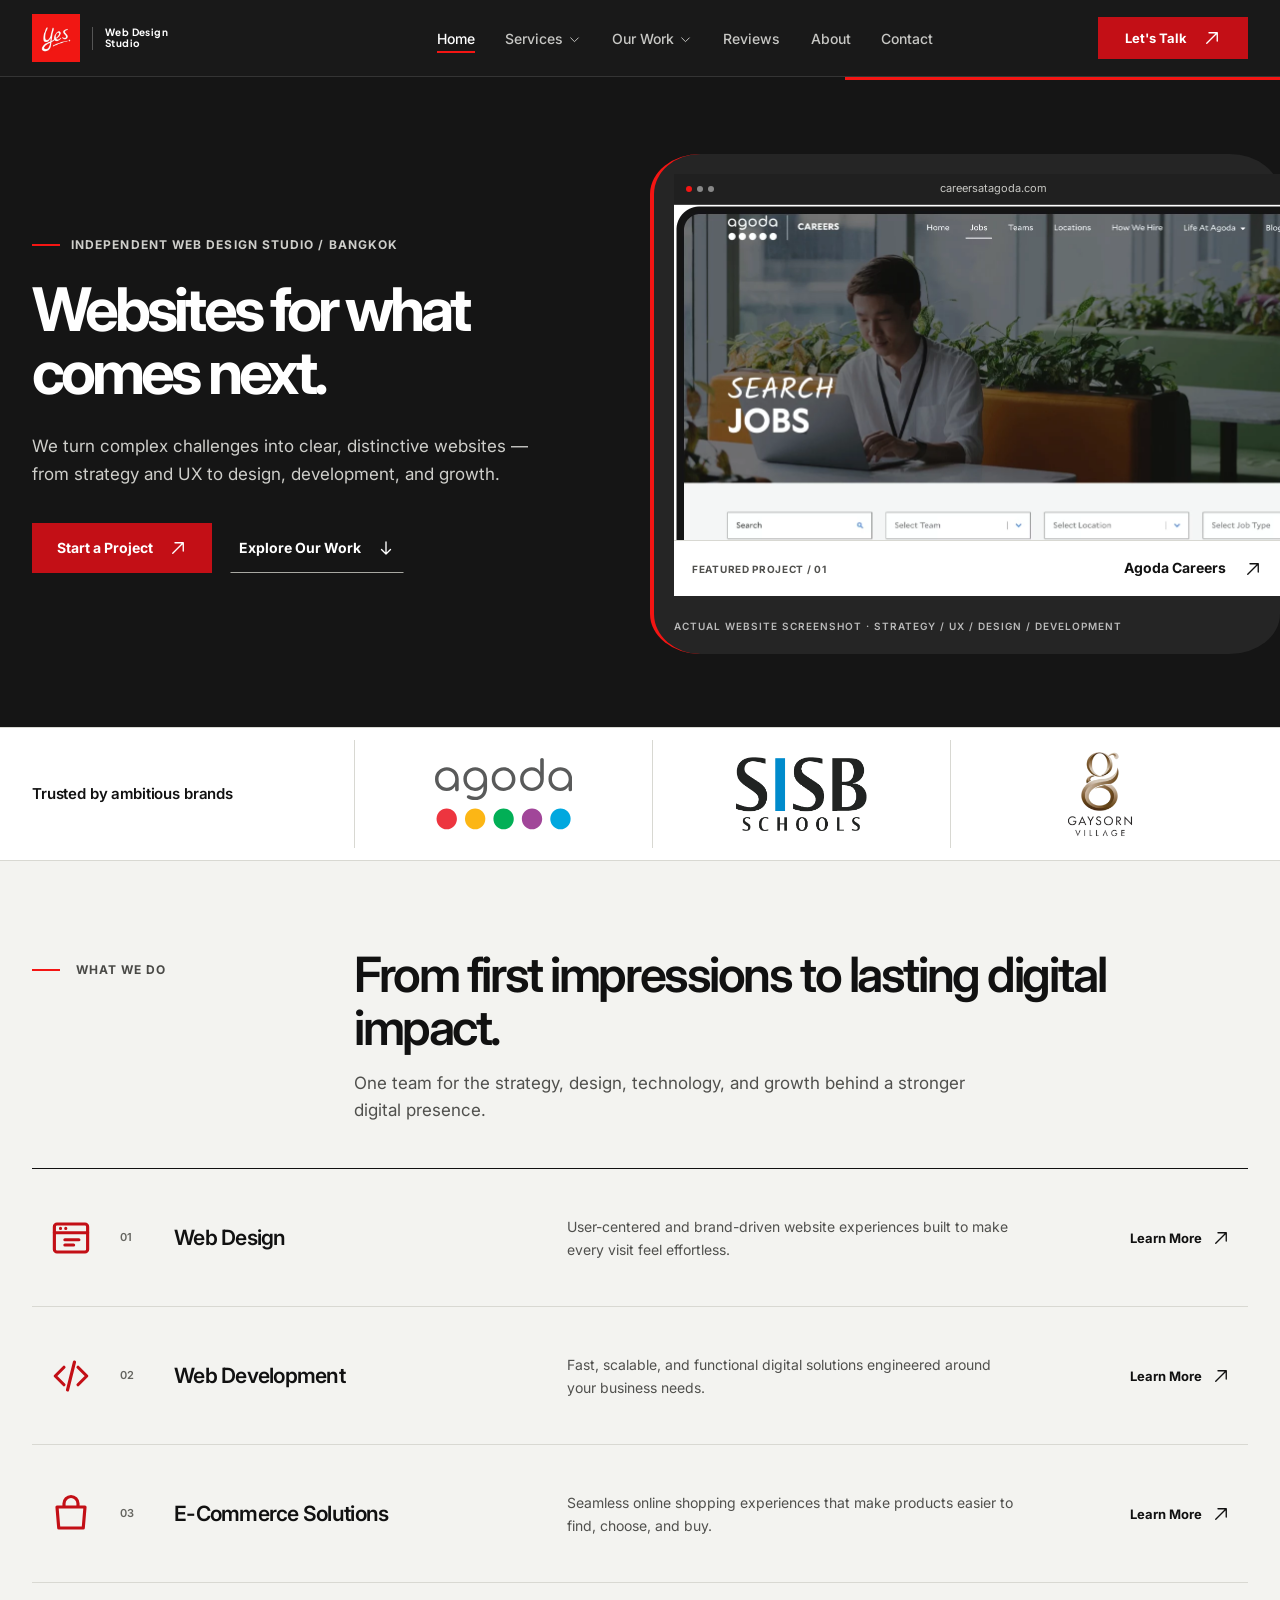
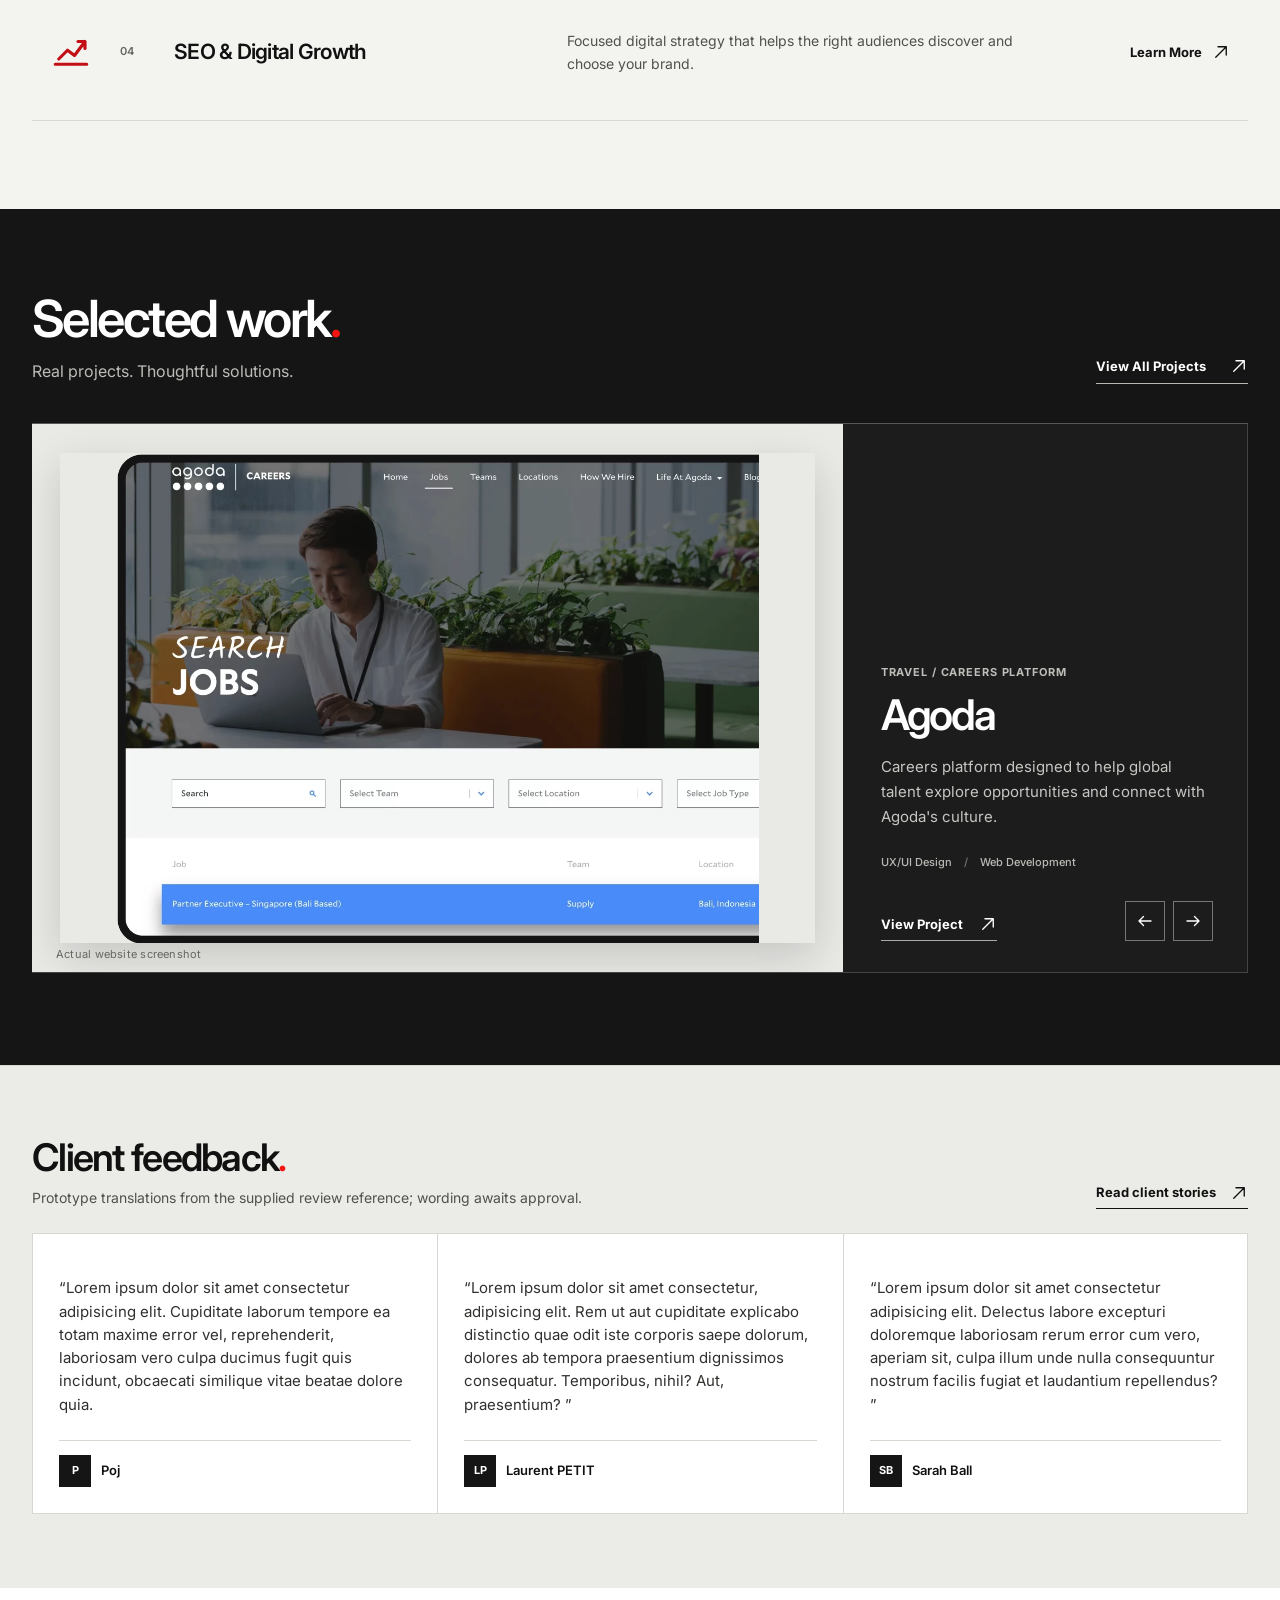
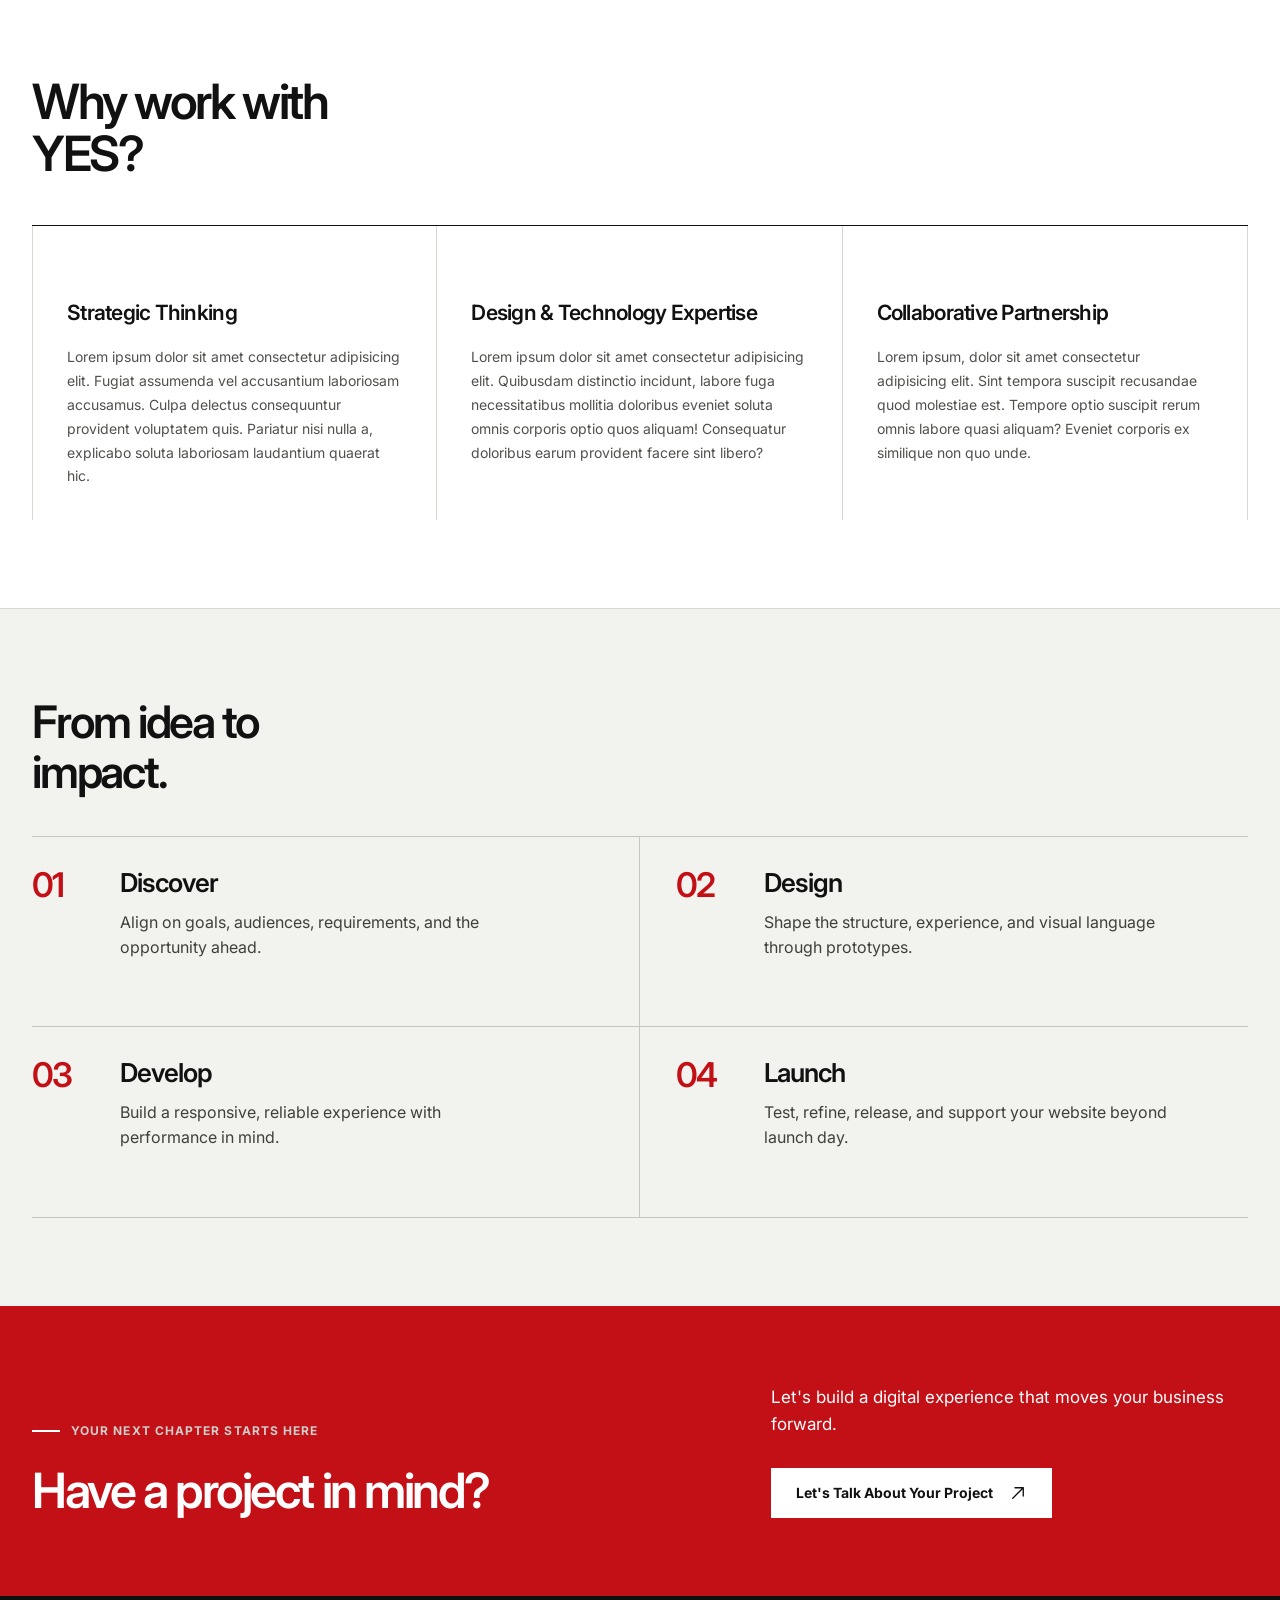
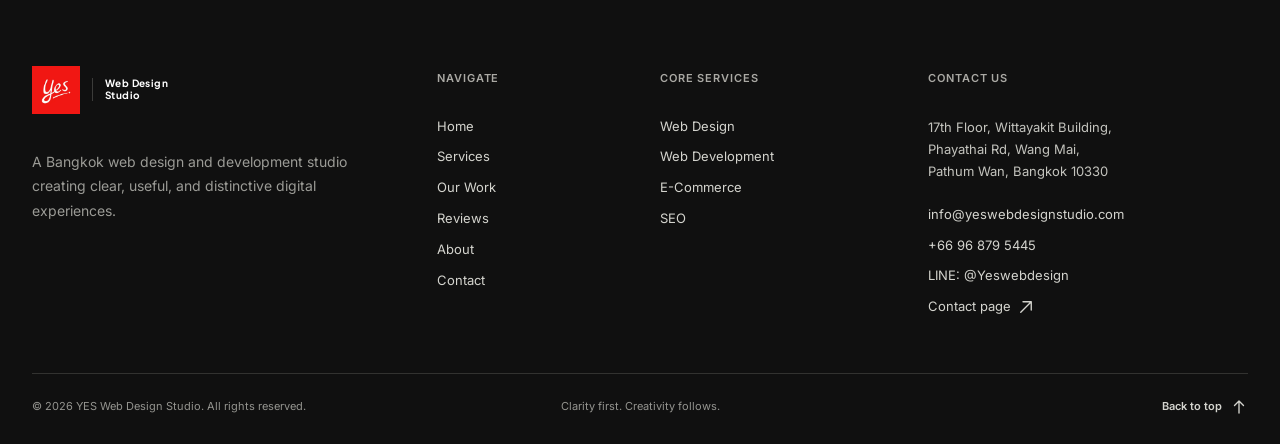
<file: index.html>
<!doctype html>
<html lang="en">

<head>
  <meta charset="utf-8">
  <meta name="viewport" content="width=device-width, initial-scale=1">
  <meta name="description"
    content="YES Web Design Studio creates thoughtful, high-performing digital experiences from Bangkok.">
  <title>YES Web Design Studio — Websites for What Comes Next</title>
  <link rel="preconnect" href="https://fonts.googleapis.com">
  <link rel="preconnect" href="https://fonts.gstatic.com" crossorigin>
  <link
    href="https://fonts.googleapis.com/css2?family=Inter:wght@400;500;600;700&family=Plus+Jakarta+Sans:wght@500;600;700;800&display=swap"
    rel="stylesheet">
  <link rel="stylesheet" href="yes.css">
</head>

<body id="top">
  <a class="skip-link" href="#main-content">Skip to main content</a>

  <header class="site-header">
    <div class="container nav-shell">
      <a class="brand" href="#top" aria-label="YES Web Design Studio home">
        <img class="brand-logo" src="assets/yes-logo.png" width="48" height="48" alt="">
        <span class="brand-name">Web Design<br>Studio</span>
      </a>

      <nav class="main-nav" aria-label="Primary navigation">
        <ul class="nav-list">
          <li><a class="nav-link is-active" href="#home" aria-current="location">Home</a></li>
          <li><a class="nav-link nav-link-menu" href="#services" data-mega-trigger="services"
              aria-controls="services-menu" aria-expanded="false">Services <svg class="icon icon-chevron"
                aria-hidden="true">
                <use href="assets/icons.svg#chevron-down"></use>
              </svg></a></li>
          <li><a class="nav-link nav-link-menu" href="#work" data-mega-trigger="work" aria-controls="work-menu"
              aria-expanded="false">Our Work <svg class="icon icon-chevron" aria-hidden="true">
                <use href="assets/icons.svg#chevron-down"></use>
              </svg></a></li>
          <li><a class="nav-link" href="#reviews">Reviews</a></li>
          <li><a class="nav-link" href="#about">About</a></li>
          <li><a class="nav-link" href="#contact">Contact</a></li>
        </ul>
      </nav>

      <a class="button button-small button-primary nav-cta" href="https://yeswebdesignstudio.com/contact-us/">Let's Talk
        <svg class="icon" aria-hidden="true">
          <use href="assets/icons.svg#arrow-up-right"></use>
        </svg></a>
    </div>

    <div class="mega-menu" id="services-menu" data-mega-menu="services" role="region" aria-label="Services menu" hidden
      inert>
      <div class="container mega-menu-grid">
        <div class="mega-menu-list">
          <p class="mega-menu-kicker">What we do / 01</p>
          <a class="mega-menu-item is-preview-active" data-service-preview="design"
            href="https://yeswebdesignstudio.com/web-design/"><span>01</span><strong>Web Design</strong><svg
              class="icon" aria-hidden="true">
              <use href="assets/icons.svg#arrow-up-right"></use>
            </svg></a>
          <a class="mega-menu-item" data-service-preview="development"
            href="https://yeswebdesignstudio.com/web-development/"><span>02</span><strong>Web Development</strong><svg
              class="icon" aria-hidden="true">
              <use href="assets/icons.svg#arrow-up-right"></use>
            </svg></a>
          <a class="mega-menu-item" data-service-preview="commerce"
            href="https://yeswebdesignstudio.com/web-design/"><span>03</span><strong>E-Commerce</strong><svg
              class="icon" aria-hidden="true">
              <use href="assets/icons.svg#arrow-up-right"></use>
            </svg></a>
          <a class="mega-menu-item" data-service-preview="growth"
            href="https://yeswebdesignstudio.com/seo/"><span>04</span><strong>SEO &amp; Digital Growth</strong><svg
              class="icon" aria-hidden="true">
              <use href="assets/icons.svg#arrow-up-right"></use>
            </svg></a>
        </div>
        <div class="mega-preview mega-preview-service" data-service-visual="design">
          <div class="mega-preview-top"><span>YES / EXPERTISE</span><span data-service-count>01 / 04</span></div>
          <div class="mega-service-visual" aria-hidden="true"><span data-service-number>01</span><svg class="icon"
              data-service-icon>
              <use href="assets/icons.svg#web-design"></use>
            </svg></div>
          <div class="mega-preview-caption">
            <h3 data-service-title>Web Design</h3>
            <p data-service-copy>Distinctive websites shaped around your audience and brand.</p>
          </div>
        </div>
      </div>
    </div>

    <div class="mega-menu" id="work-menu" data-mega-menu="work" role="region" aria-label="Our Work menu" hidden inert>
      <div class="container mega-menu-grid">
        <div class="mega-menu-list">
          <p class="mega-menu-kicker">Selected projects / 02</p>
          <a class="mega-menu-item is-preview-active" data-work-preview="agoda"
            href="https://yeswebdesignstudio.com/portfolio/agoda/"><span>01</span><strong>Agoda</strong><svg
              class="icon" aria-hidden="true">
              <use href="assets/icons.svg#arrow-up-right"></use>
            </svg></a>
          <a class="mega-menu-item" data-work-preview="sisb"
            href="https://yeswebdesignstudio.com/portfolio/sisb/"><span>02</span><strong>SISB</strong><svg class="icon"
              aria-hidden="true">
              <use href="assets/icons.svg#arrow-up-right"></use>
            </svg></a>
          <a class="mega-menu-item" data-work-preview="gaysorn"
            href="https://yeswebdesignstudio.com/portfolio/gaysorn/"><span>03</span><strong>Gaysorn Village</strong><svg
              class="icon" aria-hidden="true">
              <use href="assets/icons.svg#arrow-up-right"></use>
            </svg></a>
          <a class="mega-menu-view-all" href="#work">View Selected Work <svg class="icon" aria-hidden="true">
              <use href="assets/icons.svg#arrow-right"></use>
            </svg></a>
        </div>
        <div class="mega-preview mega-preview-work">
          <div class="mega-preview-top"><span>YES / SELECTED WORK</span><span data-work-count>01 / 03</span></div>
          <div class="mega-work-image"><img data-work-image src="assets/agoda-site.webp" width="1215" height="924"
              alt="Agoda Careers website preview"></div>
          <div class="mega-work-caption"><span data-work-sector>Travel / Careers platform</span><strong
              data-work-title>Agoda</strong></div>
        </div>
      </div>
    </div>
  </header>

  <main id="main-content">
    <section class="hero" id="home" aria-labelledby="hero-title">
      <div class="container hero-grid">
        <div class="hero-copy">
          <p class="eyebrow"><span></span> Independent web design studio / Bangkok</p>
          <h1 id="hero-title">Websites for what comes next.</h1>
          <p class="hero-intro">We turn complex challenges into clear, distinctive websites — from strategy and UX to
            design, development, and growth.</p>
          <div class="button-row">
            <a class="button button-primary" href="https://yeswebdesignstudio.com/contact-us/">Start a Project <svg
                class="icon" aria-hidden="true">
                <use href="assets/icons.svg#arrow-up-right"></use>
              </svg></a>
            <a class="button button-text" href="#work">Explore Our Work <svg class="icon" aria-hidden="true">
                <use href="assets/icons.svg#arrow-down"></use>
              </svg></a>
          </div>
        </div>

        <div class="hero-art" aria-label="Featured YES project: Agoda Careers">
          <a class="browser-card browser-card-main" href="https://yeswebdesignstudio.com/portfolio/agoda/"
            aria-label="View the Agoda Careers project">
            <div class="browser-bar"><span></span><span></span><span></span><small>careersatagoda.com</small></div>
            <div class="browser-image">
              <img src="assets/agoda-site.webp" alt="Agoda Careers website jobs page created by YES">
            </div>
            <div class="hero-project-tag"><span>Featured project / 01</span><strong>Agoda Careers</strong><svg
                class="icon" aria-hidden="true">
                <use href="assets/icons.svg#arrow-up-right"></use>
              </svg></div>
          </a>
          <p class="art-caption">Actual website screenshot · Strategy / UX / Design / Development</p>
        </div>
      </div>
    </section>

    <section class="proof" aria-labelledby="proof-title">
      <div class="container proof-grid">
        <h2 id="proof-title">Trusted by ambitious brands</h2>
        <div class="logo-row" aria-label="Selected clients">
          <a class="client-logo client-logo-agoda" href="https://yeswebdesignstudio.com/portfolio/agoda/"
            aria-label="View Agoda project">
            <img src="assets/agoda-logo.svg" width="600" height="309" alt="Agoda logo">
          </a>
          <a class="client-logo client-logo-sisb" href="https://yeswebdesignstudio.com/portfolio/sisb/"
            aria-label="View SISB project">
            <img src="assets/sisb-logo.png" width="493" height="277" alt="SISB Schools logo">
          </a>
          <a class="client-logo client-logo-gaysorn" href="https://yeswebdesignstudio.com/portfolio/gaysorn/"
            aria-label="View Gaysorn Village project">
            <img src="assets/gaysorn-logo.webp" width="150" height="186" alt="Gaysorn Village logo">
          </a>
        </div>
      </div>
    </section>

    <section class="section services" id="services" aria-labelledby="services-title">
      <div class="container">
        <div class="section-heading">
          <p class="section-index">What we do</p>
          <div>
            <h2 id="services-title">From first impressions to lasting digital impact.</h2>
            <p>One team for the strategy, design, technology, and growth behind a stronger digital presence.</p>
          </div>
        </div>

        <div class="service-grid">
          <article class="service-card">
            <svg class="icon service-icon" aria-hidden="true">
              <use href="assets/icons.svg#web-design"></use>
            </svg>
            <div class="service-number">01</div>
            <h3>Web Design</h3>
            <p>User-centered and brand-driven website experiences built to make every visit feel effortless.</p>
            <a href="https://yeswebdesignstudio.com/web-design/">Learn More <svg class="icon" aria-hidden="true">
                <use href="assets/icons.svg#arrow-up-right"></use>
              </svg></a>
          </article>

          <article class="service-card">
            <svg class="icon service-icon" aria-hidden="true">
              <use href="assets/icons.svg#development"></use>
            </svg>
            <div class="service-number">02</div>
            <h3>Web Development</h3>
            <p>Fast, scalable, and functional digital solutions engineered around your business needs.</p>
            <a href="https://yeswebdesignstudio.com/web-development/">Learn More <svg class="icon" aria-hidden="true">
                <use href="assets/icons.svg#arrow-up-right"></use>
              </svg></a>
          </article>

          <article class="service-card">
            <svg class="icon service-icon" aria-hidden="true">
              <use href="assets/icons.svg#commerce"></use>
            </svg>
            <div class="service-number">03</div>
            <h3>E-Commerce Solutions</h3>
            <p>Seamless online shopping experiences that make products easier to find, choose, and buy.</p>
            <a href="https://yeswebdesignstudio.com/web-design/">Learn More <svg class="icon" aria-hidden="true">
                <use href="assets/icons.svg#arrow-up-right"></use>
              </svg></a>
          </article>

          <article class="service-card">
            <svg class="icon service-icon" aria-hidden="true">
              <use href="assets/icons.svg#growth"></use>
            </svg>
            <div class="service-number">04</div>
            <h3>SEO &amp; Digital Growth</h3>
            <p>Focused digital strategy that helps the right audiences discover and choose your brand.</p>
            <a href="https://yeswebdesignstudio.com/seo/">Learn More <svg class="icon" aria-hidden="true">
                <use href="assets/icons.svg#arrow-up-right"></use>
              </svg></a>
          </article>
        </div>
      </div>
    </section>

    <section class="section work" id="work" aria-labelledby="work-title">
      <div class="container">
        <div class="work-heading">
          <div>
            <h2 id="work-title">Selected work<span aria-hidden="true">.</span></h2>
            <p>Real projects. Thoughtful solutions.</p>
          </div>
          <a class="work-all-link" href="https://yeswebdesignstudio.com/portfolio/">View All Projects <svg class="icon"
              aria-hidden="true">
              <use href="assets/icons.svg#arrow-up-right"></use>
            </svg></a>
        </div>

        <div class="project-stage" role="region" aria-roledescription="carousel" aria-label="Selected projects"
          tabindex="0">
          <article class="project-slide project-agoda" id="project-agoda" aria-label="Project 1 of 3: Agoda">
            <div class="project-image">
              <img src="assets/agoda-site.webp"
                alt="Agoda Careers jobs page showing navigation, job search filters, and listings" width="1215"
                height="924">
              <span class="project-image-note">Actual website screenshot</span>
            </div>
            <div class="project-info">
              <p class="project-count"></p>
              <p class="project-sector">Travel / Careers platform</p>
              <h3>Agoda</h3>
              <p>Careers platform designed to help global talent explore opportunities and connect with Agoda's culture.
              </p>
              <div class="project-meta"><span>UX/UI Design</span><span>Web Development</span></div>
              <div class="project-actions">
                <a class="project-link" href="https://yeswebdesignstudio.com/portfolio/agoda/">View Project <svg
                    class="icon" aria-hidden="true">
                    <use href="assets/icons.svg#arrow-up-right"></use>
                  </svg></a>
                <nav class="slider-controls" aria-label="Agoda project controls">
                  <button type="button" data-step="-1" aria-label="Previous project"><svg class="icon"
                      aria-hidden="true">
                      <use href="assets/icons.svg#arrow-left"></use>
                    </svg></button>
                  <button type="button" data-step="1" aria-label="Next project"><svg class="icon" aria-hidden="true">
                      <use href="assets/icons.svg#arrow-right"></use>
                    </svg></button>
                </nav>
              </div>
            </div>
          </article>

          <article class="project-slide project-sisb" id="project-sisb" aria-label="Project 2 of 3: SISB">
            <div class="project-image">
              <img src="assets/sisb-site.webp"
                alt="SISB website screenshot showing its corporate page and school imagery" width="2400" height="1500"
                loading="lazy">
              <span class="project-image-note">Actual website screenshot</span>
            </div>
            <div class="project-info">
              <p class="project-count"></p>
              <p class="project-sector">Education / School website</p>
              <h3>SISB</h3>
              <p>A clear, welcoming digital platform that connects families with programs, news, and six school
                campuses.</p>
              <div class="project-meta"><span>UX/UI Design</span><span>WordPress Development</span></div>
              <div class="project-actions">
                <a class="project-link" href="https://yeswebdesignstudio.com/portfolio/sisb/">View Project <svg
                    class="icon" aria-hidden="true">
                    <use href="assets/icons.svg#arrow-up-right"></use>
                  </svg></a>
                <nav class="slider-controls" aria-label="SISB project controls">
                  <button type="button" data-step="-1" aria-label="Previous project"><svg class="icon"
                      aria-hidden="true">
                      <use href="assets/icons.svg#arrow-left"></use>
                    </svg></button>
                  <button type="button" data-step="1" aria-label="Next project"><svg class="icon" aria-hidden="true">
                      <use href="assets/icons.svg#arrow-right"></use>
                    </svg></button>
                </nav>
              </div>
            </div>
          </article>

          <article class="project-slide project-gaysorn" id="project-gaysorn"
            aria-label="Project 3 of 3: Gaysorn Village">
            <div class="project-image">
              <img src="assets/gaysorn-site-c.webp"
                alt="Gaysorn Village website screenshot showing its navigation and homepage visual" width="2560"
                height="1600" loading="lazy">
              <span class="project-image-note">Actual website screenshot</span>
            </div>
            <div class="project-info">
              <p class="project-count"></p>
              <p class="project-sector">Retail / Destination website</p>
              <h3>Gaysorn Village</h3>
              <p>A digital home for Gaysorn Village, bringing its destinations and experiences together in a clear,
                visual journey.</p>
              <div class="project-meta"><span>UX/UI Design</span><span>Web Development</span></div>
              <div class="project-actions">
                <a class="project-link" href="https://yeswebdesignstudio.com/portfolio/gaysorn/">View Project <svg
                    class="icon" aria-hidden="true">
                    <use href="assets/icons.svg#arrow-up-right"></use>
                  </svg></a>
                <nav class="slider-controls" aria-label="Gaysorn project controls">
                  <button type="button" data-step="-1" aria-label="Previous project"><svg class="icon"
                      aria-hidden="true">
                      <use href="assets/icons.svg#arrow-left"></use>
                    </svg></button>
                  <button type="button" data-step="1" aria-label="Next project"><svg class="icon" aria-hidden="true">
                      <use href="assets/icons.svg#arrow-right"></use>
                    </svg></button>
                </nav>
              </div>
            </div>
          </article>

        </div>
        <p class="sr-only" id="project-announcement" aria-live="polite"></p>
      </div>
    </section>

    <section class="reviews" id="reviews" aria-labelledby="reviews-title">
      <div class="container">
        <div class="reviews-heading">
          <div>
            <h2 id="reviews-title">Client feedback<span aria-hidden="true">.</span></h2>
            <p>Prototype translations from the supplied review reference; wording awaits approval.</p>
          </div>
          <a href="https://yeswebdesignstudio.com/">Read client stories <svg class="icon" aria-hidden="true">
              <use href="assets/icons.svg#arrow-up-right"></use>
            </svg></a>
        </div>
        <ul class="review-grid" aria-label="Client review summaries" tabindex="0">
          <li class="review-card">

            <p>“Lorem ipsum dolor sit amet consectetur adipisicing elit. Cupiditate laborum tempore ea totam maxime
              error vel, reprehenderit, laboriosam vero culpa ducimus fugit quis incidunt, obcaecati similique vitae
              beatae dolore quia.</p>
            <div class="review-person"><span class="review-avatar" aria-hidden="true">P</span><strong>Poj</strong></div>
          </li>
          <li class="review-card">

            <p>“Lorem ipsum dolor sit amet consectetur, adipisicing elit. Rem ut aut cupiditate explicabo distinctio
              quae odit iste corporis saepe dolorum, dolores ab tempora praesentium dignissimos consequatur. Temporibus,
              nihil? Aut, praesentium? ”</p>
            <div class="review-person"><span class="review-avatar" aria-hidden="true">LP</span><strong>Laurent
                PETIT</strong></div>
          </li>
          <li class="review-card">

            <p>“Lorem ipsum dolor sit amet consectetur adipisicing elit. Delectus labore excepturi doloremque laboriosam
              rerum error cum vero, aperiam sit, culpa illum unde nulla consequuntur nostrum facilis fugiat et
              laudantium repellendus?
              ”</p>
            <div class="review-person"><span class="review-avatar" aria-hidden="true">SB</span><strong>Sarah
                Ball</strong></div>
          </li>
        </ul>
      </div>
    </section>

    <section class="section why" id="about" aria-labelledby="why-title">
      <div class="container">
        <div class="section-heading why-heading">

          <h2 id="why-title">Why work with YES?</h2>
        </div>

        <div class="value-grid">
          <article>
            <span class="value-mark" aria-hidden="true"></span>
            <h3>Strategic Thinking</h3>
            <p>Lorem ipsum dolor sit amet consectetur adipisicing elit. Fugiat assumenda vel accusantium laboriosam
              accusamus. Culpa delectus consequuntur provident voluptatem quis. Pariatur nisi nulla a, explicabo soluta
              laboriosam laudantium quaerat hic.</p>
          </article>
          <article>
            <span class="value-mark" aria-hidden="true"></span>
            <h3>Design &amp; Technology Expertise</h3>
            <p>Lorem ipsum dolor sit amet consectetur adipisicing elit. Quibusdam distinctio incidunt, labore fuga
              necessitatibus mollitia doloribus eveniet soluta omnis corporis optio quos aliquam! Consequatur doloribus
              earum provident facere sint libero?</p>
          </article>
          <article>
            <span class="value-mark" aria-hidden="true"></span>
            <h3>Collaborative Partnership</h3>
            <p>Lorem ipsum, dolor sit amet consectetur adipisicing elit. Sint tempora suscipit recusandae quod molestiae
              est. Tempore optio suscipit rerum omnis labore quasi aliquam? Eveniet corporis ex similique non quo unde.
            </p>
          </article>
        </div>
      </div>
    </section>

    <section class="section process" aria-labelledby="process-title">
      <div class="container">
        <div class="process-heading">

          <h2 >From idea to impact.</h2>
          <p></p>
        </div>

        <ol class="process-list">
          <li>
            <span>01</span>
            <h3>Discover</h3>
            <p>Align on goals, audiences, requirements, and the opportunity ahead.</p>
          </li>
          <li>
            <span>02</span>
            <h3>Design</h3>
            <p>Shape the structure, experience, and visual language through prototypes.</p>
          </li>
          <li>
            <span>03</span>
            <h3>Develop</h3>
            <p>Build a responsive, reliable experience with performance in mind.</p>
          </li>
          <li>
            <span>04</span>
            <h3>Launch</h3>
            <p>Test, refine, release, and support your website beyond launch day.</p>
          </li>
        </ol>
      </div>
    </section>

    <section class="closing" id="contact" aria-labelledby="closing-title">
      <div class="container closing-grid">
        <div>
          <p class="eyebrow eyebrow-light"><span></span> Your next chapter starts here</p>
          <h2 id="closing-title">Have a project in mind?</h2>
        </div>
        <div class="closing-action">
          <p>Let's build a digital experience that moves your business forward.</p>
          <a class="button button-light" href="https://yeswebdesignstudio.com/contact-us/">Let's Talk About Your Project
            <svg class="icon" aria-hidden="true">
              <use href="assets/icons.svg#arrow-up-right"></use>
            </svg></a>
        </div>
      </div>
    </section>
  </main>

  <footer class="site-footer">
    <div class="container">
      <div class="footer-main">
        <div class="footer-intro">
          <a class="brand brand-footer" href="#top" aria-label="YES Web Design Studio home">
            <img class="brand-logo" src="assets/yes-logo.png" width="48" height="48" alt="">
            <span class="brand-name">Web Design<br>Studio</span>
          </a>
          <p>A Bangkok web design and development studio creating clear, useful, and distinctive digital experiences.
          </p>
        </div>

        <div class="footer-column">
          <h2>Navigate</h2>
          <a href="#home">Home</a>
          <a href="#services">Services</a>
          <a href="#work">Our Work</a>
          <a href="#reviews">Reviews</a>
          <a href="#about">About</a>
          <a href="#contact">Contact</a>
        </div>

        <div class="footer-column">
          <h2>Core Services</h2>
          <a href="https://yeswebdesignstudio.com/web-design/">Web Design</a>
          <a href="https://yeswebdesignstudio.com/web-development/">Web Development</a>
          <a href="https://yeswebdesignstudio.com/web-design/">E-Commerce</a>
          <a href="https://yeswebdesignstudio.com/seo/">SEO</a>
        </div>


        <div class="footer-column footer-contact">
          <h2>Contact Us</h2>
          <address>17th Floor, Wittayakit Building,<br>Phayathai Rd, Wang Mai,<br>Pathum Wan, Bangkok 10330</address>
          <a href="mailto:info@yeswebdesignstudio.com">info@yeswebdesignstudio.com</a>
          <a href="tel:+66968795445">+66 96 879 5445</a>
          <a href="https://lin.ee/5LYMC2j">LINE: @Yeswebdesign</a>
          <a href="https://yeswebdesignstudio.com/contact-us/">Contact page <svg class="icon" aria-hidden="true">
              <use href="assets/icons.svg#arrow-up-right"></use>
            </svg></a>
        </div>
      </div>

      <div class="footer-bottom">
        <p>© 2026 YES Web Design Studio. All rights reserved.</p>
        <p>Clarity first. Creativity follows.</p>
        <a class="back-to-top" href="#top">Back to top <svg class="icon" aria-hidden="true">
            <use href="assets/icons.svg#arrow-up"></use>
          </svg></a>
      </div>
    </div>
  </footer>
  <script src="script.js" defer></script>
</body>

</html>
</file>
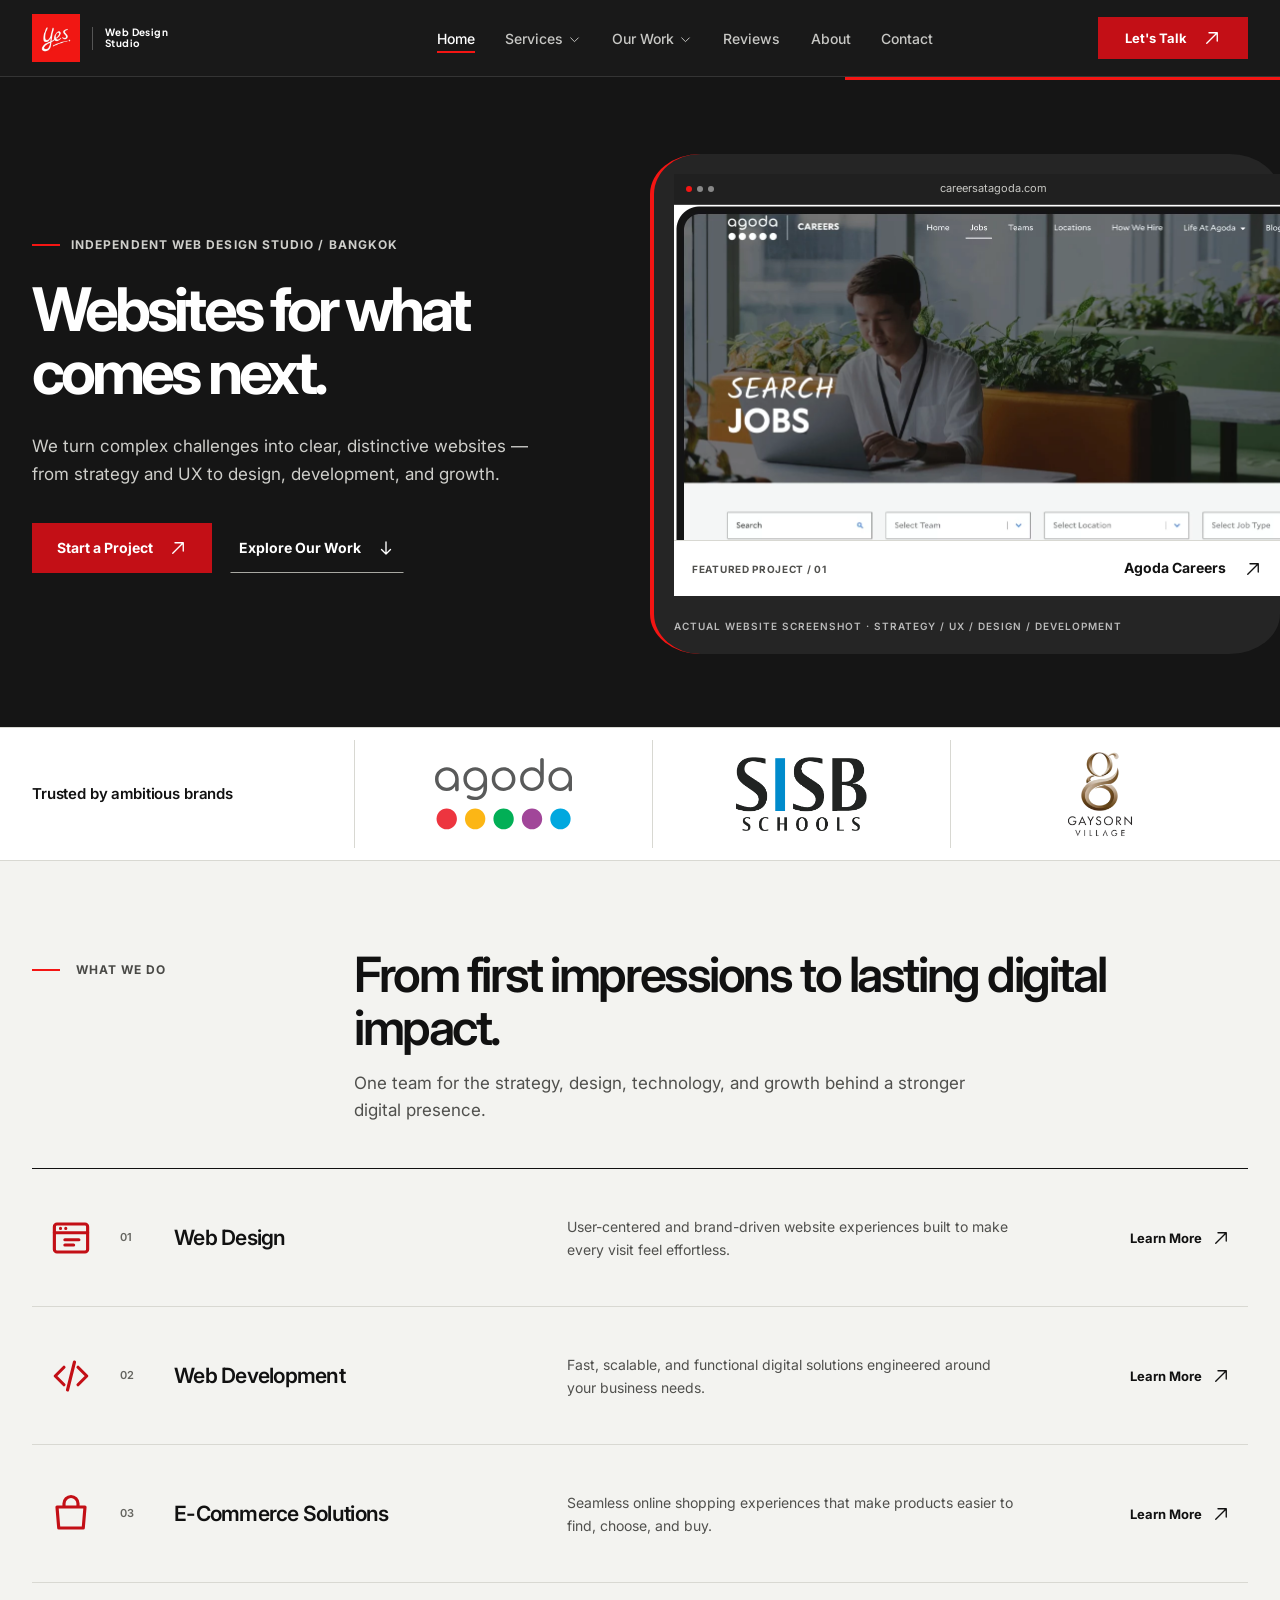
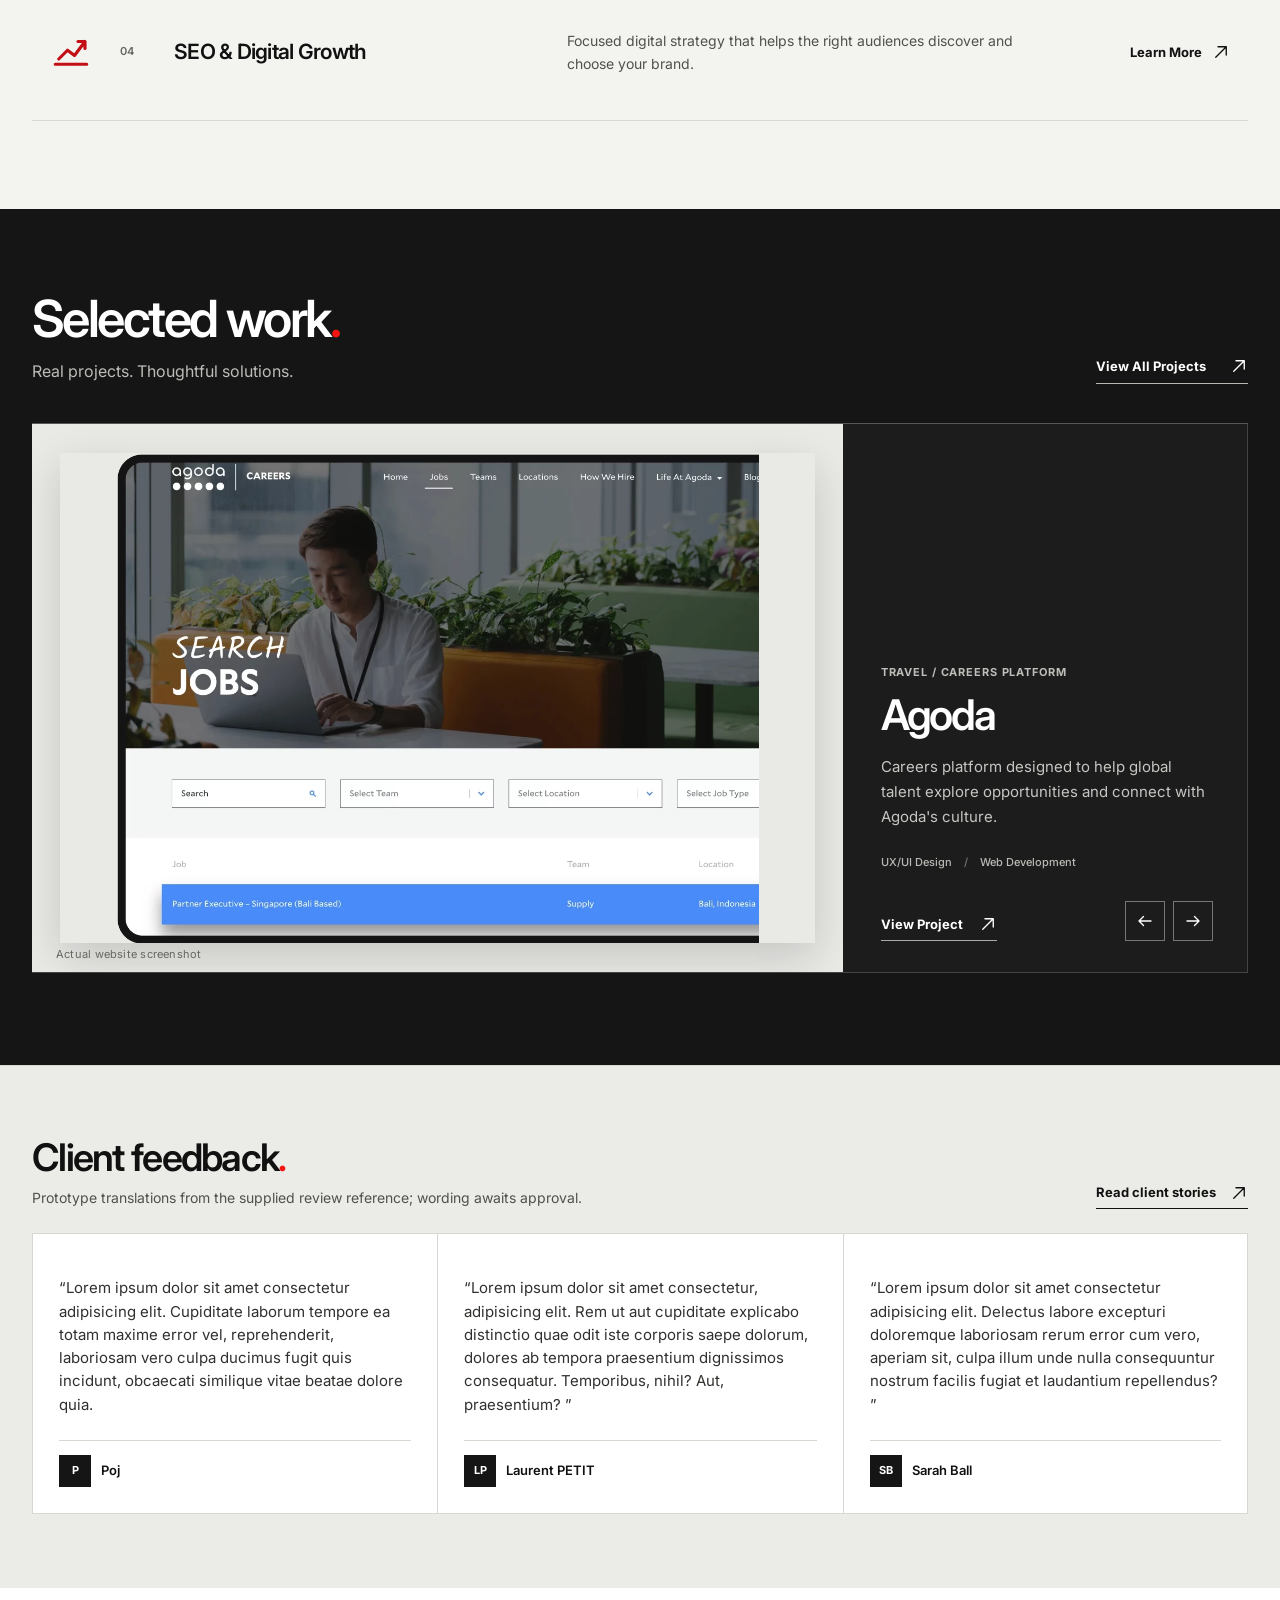
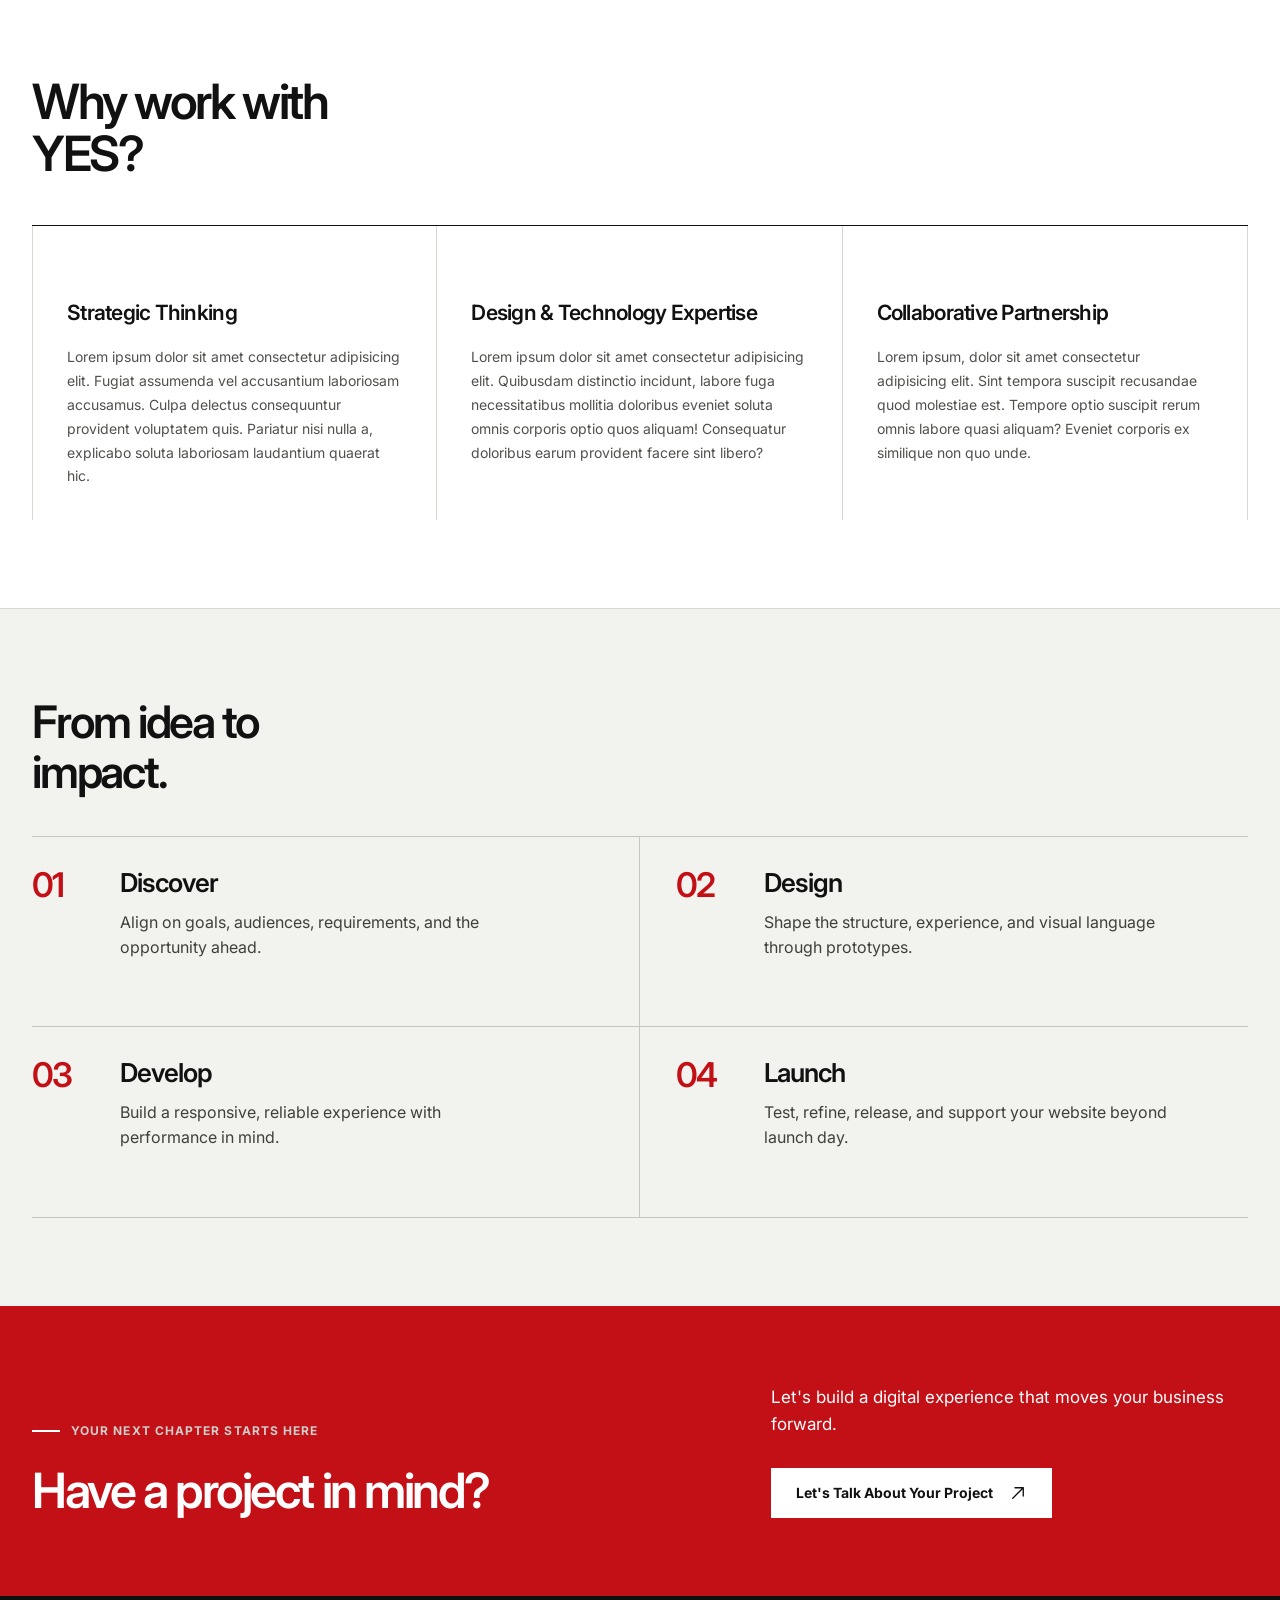
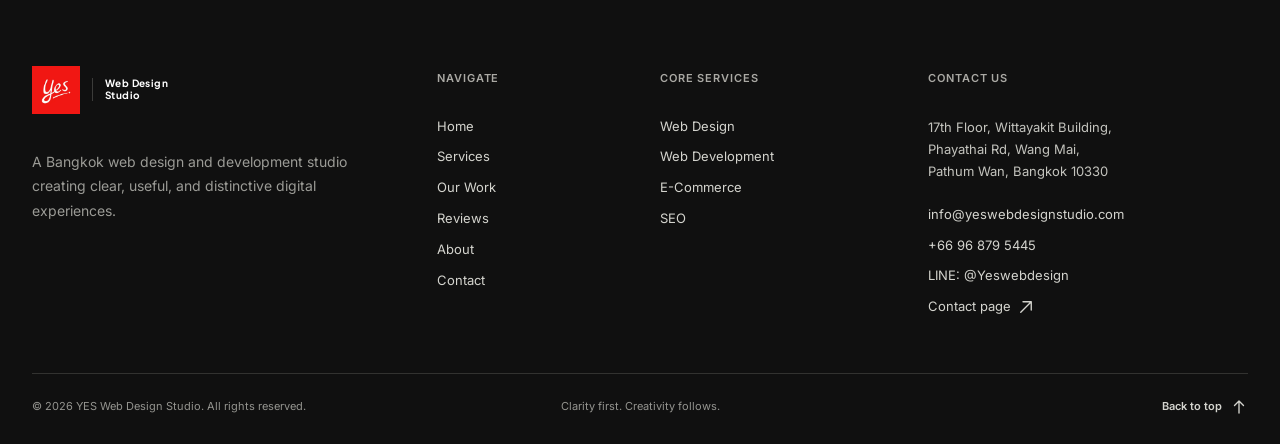
<file: yes.html>
<!doctype html>
<html lang="en">

<head>
  <meta charset="utf-8">
  <meta name="viewport" content="width=device-width, initial-scale=1">
  <meta name="description"
    content="YES Web Design Studio creates thoughtful, high-performing digital experiences from Bangkok.">
  <title>YES Web Design Studio — Websites for What Comes Next</title>
  <link rel="preconnect" href="https://fonts.googleapis.com">
  <link rel="preconnect" href="https://fonts.gstatic.com" crossorigin>
  <link
    href="https://fonts.googleapis.com/css2?family=Inter:wght@400;500;600;700&family=Plus+Jakarta+Sans:wght@500;600;700;800&display=swap"
    rel="stylesheet">
  <link rel="stylesheet" href="yes.css">
</head>

<body id="top">
  <a class="skip-link" href="#main-content">Skip to main content</a>

  <header class="site-header">
    <div class="container nav-shell">
      <a class="brand" href="#top" aria-label="YES Web Design Studio home">
        <img class="brand-logo" src="assets/yes-logo.png" width="48" height="48" alt="">
        <span class="brand-name">Web Design<br>Studio</span>
      </a>

      <nav class="main-nav" aria-label="Primary navigation">
        <ul class="nav-list">
          <li><a class="nav-link is-active" href="#home" aria-current="location">Home</a></li>
          <li><a class="nav-link nav-link-menu" href="#services" data-mega-trigger="services"
              aria-controls="services-menu" aria-expanded="false">Services <svg class="icon icon-chevron"
                aria-hidden="true">
                <use href="assets/icons.svg#chevron-down"></use>
              </svg></a></li>
          <li><a class="nav-link nav-link-menu" href="#work" data-mega-trigger="work" aria-controls="work-menu"
              aria-expanded="false">Our Work <svg class="icon icon-chevron" aria-hidden="true">
                <use href="assets/icons.svg#chevron-down"></use>
              </svg></a></li>
          <li><a class="nav-link" href="#reviews">Reviews</a></li>
          <li><a class="nav-link" href="#about">About</a></li>
          <li><a class="nav-link" href="#contact">Contact</a></li>
        </ul>
      </nav>

      <a class="button button-small button-primary nav-cta" href="https://yeswebdesignstudio.com/contact-us/">Let's Talk
        <svg class="icon" aria-hidden="true">
          <use href="assets/icons.svg#arrow-up-right"></use>
        </svg></a>
    </div>

    <div class="mega-menu" id="services-menu" data-mega-menu="services" role="region" aria-label="Services menu" hidden
      inert>
      <div class="container mega-menu-grid">
        <div class="mega-menu-list">
          <p class="mega-menu-kicker">What we do / 01</p>
          <a class="mega-menu-item is-preview-active" data-service-preview="design"
            href="https://yeswebdesignstudio.com/web-design/"><span>01</span><strong>Web Design</strong><svg
              class="icon" aria-hidden="true">
              <use href="assets/icons.svg#arrow-up-right"></use>
            </svg></a>
          <a class="mega-menu-item" data-service-preview="development"
            href="https://yeswebdesignstudio.com/web-development/"><span>02</span><strong>Web Development</strong><svg
              class="icon" aria-hidden="true">
              <use href="assets/icons.svg#arrow-up-right"></use>
            </svg></a>
          <a class="mega-menu-item" data-service-preview="commerce"
            href="https://yeswebdesignstudio.com/web-design/"><span>03</span><strong>E-Commerce</strong><svg
              class="icon" aria-hidden="true">
              <use href="assets/icons.svg#arrow-up-right"></use>
            </svg></a>
          <a class="mega-menu-item" data-service-preview="growth"
            href="https://yeswebdesignstudio.com/seo/"><span>04</span><strong>SEO &amp; Digital Growth</strong><svg
              class="icon" aria-hidden="true">
              <use href="assets/icons.svg#arrow-up-right"></use>
            </svg></a>
        </div>
        <div class="mega-preview mega-preview-service" data-service-visual="design">
          <div class="mega-preview-top"><span>YES / EXPERTISE</span><span data-service-count>01 / 04</span></div>
          <div class="mega-service-visual" aria-hidden="true"><span data-service-number>01</span><svg class="icon"
              data-service-icon>
              <use href="assets/icons.svg#web-design"></use>
            </svg></div>
          <div class="mega-preview-caption">
            <h3 data-service-title>Web Design</h3>
            <p data-service-copy>Distinctive websites shaped around your audience and brand.</p>
          </div>
        </div>
      </div>
    </div>

    <div class="mega-menu" id="work-menu" data-mega-menu="work" role="region" aria-label="Our Work menu" hidden inert>
      <div class="container mega-menu-grid">
        <div class="mega-menu-list">
          <p class="mega-menu-kicker">Selected projects / 02</p>
          <a class="mega-menu-item is-preview-active" data-work-preview="agoda"
            href="https://yeswebdesignstudio.com/portfolio/agoda/"><span>01</span><strong>Agoda</strong><svg
              class="icon" aria-hidden="true">
              <use href="assets/icons.svg#arrow-up-right"></use>
            </svg></a>
          <a class="mega-menu-item" data-work-preview="sisb"
            href="https://yeswebdesignstudio.com/portfolio/sisb/"><span>02</span><strong>SISB</strong><svg class="icon"
              aria-hidden="true">
              <use href="assets/icons.svg#arrow-up-right"></use>
            </svg></a>
          <a class="mega-menu-item" data-work-preview="gaysorn"
            href="https://yeswebdesignstudio.com/portfolio/gaysorn/"><span>03</span><strong>Gaysorn Village</strong><svg
              class="icon" aria-hidden="true">
              <use href="assets/icons.svg#arrow-up-right"></use>
            </svg></a>
          <a class="mega-menu-view-all" href="#work">View Selected Work <svg class="icon" aria-hidden="true">
              <use href="assets/icons.svg#arrow-right"></use>
            </svg></a>
        </div>
        <div class="mega-preview mega-preview-work">
          <div class="mega-preview-top"><span>YES / SELECTED WORK</span><span data-work-count>01 / 03</span></div>
          <div class="mega-work-image"><img data-work-image src="assets/agoda-site.webp" width="1215" height="924"
              alt="Agoda Careers website preview"></div>
          <div class="mega-work-caption"><span data-work-sector>Travel / Careers platform</span><strong
              data-work-title>Agoda</strong></div>
        </div>
      </div>
    </div>
  </header>

  <main id="main-content">
    <section class="hero" id="home" aria-labelledby="hero-title">
      <div class="container hero-grid">
        <div class="hero-copy">
          <p class="eyebrow"><span></span> Independent web design studio / Bangkok</p>
          <h1 id="hero-title">Websites for what comes next.</h1>
          <p class="hero-intro">We turn complex challenges into clear, distinctive websites — from strategy and UX to
            design, development, and growth.</p>
          <div class="button-row">
            <a class="button button-primary" href="https://yeswebdesignstudio.com/contact-us/">Start a Project <svg
                class="icon" aria-hidden="true">
                <use href="assets/icons.svg#arrow-up-right"></use>
              </svg></a>
            <a class="button button-text" href="#work">Explore Our Work <svg class="icon" aria-hidden="true">
                <use href="assets/icons.svg#arrow-down"></use>
              </svg></a>
          </div>
        </div>

        <div class="hero-art" aria-label="Featured YES project: Agoda Careers">
          <a class="browser-card browser-card-main" href="https://yeswebdesignstudio.com/portfolio/agoda/"
            aria-label="View the Agoda Careers project">
            <div class="browser-bar"><span></span><span></span><span></span><small>careersatagoda.com</small></div>
            <div class="browser-image">
              <img src="assets/agoda-site.webp" alt="Agoda Careers website jobs page created by YES">
            </div>
            <div class="hero-project-tag"><span>Featured project / 01</span><strong>Agoda Careers</strong><svg
                class="icon" aria-hidden="true">
                <use href="assets/icons.svg#arrow-up-right"></use>
              </svg></div>
          </a>
          <p class="art-caption">Actual website screenshot · Strategy / UX / Design / Development</p>
        </div>
      </div>
    </section>

    <section class="proof" aria-labelledby="proof-title">
      <div class="container proof-grid">
        <h2 id="proof-title">Trusted by ambitious brands</h2>
        <div class="logo-row" aria-label="Selected clients">
          <a class="client-logo client-logo-agoda" href="https://yeswebdesignstudio.com/portfolio/agoda/"
            aria-label="View Agoda project">
            <img src="assets/agoda-logo.svg" width="600" height="309" alt="Agoda logo">
          </a>
          <a class="client-logo client-logo-sisb" href="https://yeswebdesignstudio.com/portfolio/sisb/"
            aria-label="View SISB project">
            <img src="assets/sisb-logo.png" width="493" height="277" alt="SISB Schools logo">
          </a>
          <a class="client-logo client-logo-gaysorn" href="https://yeswebdesignstudio.com/portfolio/gaysorn/"
            aria-label="View Gaysorn Village project">
            <img src="assets/gaysorn-logo.webp" width="150" height="186" alt="Gaysorn Village logo">
          </a>
        </div>
      </div>
    </section>

    <section class="section services" id="services" aria-labelledby="services-title">
      <div class="container">
        <div class="section-heading">
          <p class="section-index">What we do</p>
          <div>
            <h2 id="services-title">From first impressions to lasting digital impact.</h2>
            <p>One team for the strategy, design, technology, and growth behind a stronger digital presence.</p>
          </div>
        </div>

        <div class="service-grid">
          <article class="service-card">
            <svg class="icon service-icon" aria-hidden="true">
              <use href="assets/icons.svg#web-design"></use>
            </svg>
            <div class="service-number">01</div>
            <h3>Web Design</h3>
            <p>User-centered and brand-driven website experiences built to make every visit feel effortless.</p>
            <a href="https://yeswebdesignstudio.com/web-design/">Learn More <svg class="icon" aria-hidden="true">
                <use href="assets/icons.svg#arrow-up-right"></use>
              </svg></a>
          </article>

          <article class="service-card">
            <svg class="icon service-icon" aria-hidden="true">
              <use href="assets/icons.svg#development"></use>
            </svg>
            <div class="service-number">02</div>
            <h3>Web Development</h3>
            <p>Fast, scalable, and functional digital solutions engineered around your business needs.</p>
            <a href="https://yeswebdesignstudio.com/web-development/">Learn More <svg class="icon" aria-hidden="true">
                <use href="assets/icons.svg#arrow-up-right"></use>
              </svg></a>
          </article>

          <article class="service-card">
            <svg class="icon service-icon" aria-hidden="true">
              <use href="assets/icons.svg#commerce"></use>
            </svg>
            <div class="service-number">03</div>
            <h3>E-Commerce Solutions</h3>
            <p>Seamless online shopping experiences that make products easier to find, choose, and buy.</p>
            <a href="https://yeswebdesignstudio.com/web-design/">Learn More <svg class="icon" aria-hidden="true">
                <use href="assets/icons.svg#arrow-up-right"></use>
              </svg></a>
          </article>

          <article class="service-card">
            <svg class="icon service-icon" aria-hidden="true">
              <use href="assets/icons.svg#growth"></use>
            </svg>
            <div class="service-number">04</div>
            <h3>SEO &amp; Digital Growth</h3>
            <p>Focused digital strategy that helps the right audiences discover and choose your brand.</p>
            <a href="https://yeswebdesignstudio.com/seo/">Learn More <svg class="icon" aria-hidden="true">
                <use href="assets/icons.svg#arrow-up-right"></use>
              </svg></a>
          </article>
        </div>
      </div>
    </section>

    <section class="section work" id="work" aria-labelledby="work-title">
      <div class="container">
        <div class="work-heading">
          <div>
            <h2 id="work-title">Selected work<span aria-hidden="true">.</span></h2>
            <p>Real projects. Thoughtful solutions.</p>
          </div>
          <a class="work-all-link" href="https://yeswebdesignstudio.com/portfolio/">View All Projects <svg class="icon"
              aria-hidden="true">
              <use href="assets/icons.svg#arrow-up-right"></use>
            </svg></a>
        </div>

        <div class="project-stage" role="region" aria-roledescription="carousel" aria-label="Selected projects"
          tabindex="0">
          <article class="project-slide project-agoda" id="project-agoda" aria-label="Project 1 of 3: Agoda">
            <div class="project-image">
              <img src="assets/agoda-site.webp"
                alt="Agoda Careers jobs page showing navigation, job search filters, and listings" width="1215"
                height="924">
              <span class="project-image-note">Actual website screenshot</span>
            </div>
            <div class="project-info">
              <p class="project-count"></p>
              <p class="project-sector">Travel / Careers platform</p>
              <h3>Agoda</h3>
              <p>Careers platform designed to help global talent explore opportunities and connect with Agoda's culture.
              </p>
              <div class="project-meta"><span>UX/UI Design</span><span>Web Development</span></div>
              <div class="project-actions">
                <a class="project-link" href="https://yeswebdesignstudio.com/portfolio/agoda/">View Project <svg
                    class="icon" aria-hidden="true">
                    <use href="assets/icons.svg#arrow-up-right"></use>
                  </svg></a>
                <nav class="slider-controls" aria-label="Agoda project controls">
                  <button type="button" data-step="-1" aria-label="Previous project"><svg class="icon"
                      aria-hidden="true">
                      <use href="assets/icons.svg#arrow-left"></use>
                    </svg></button>
                  <button type="button" data-step="1" aria-label="Next project"><svg class="icon" aria-hidden="true">
                      <use href="assets/icons.svg#arrow-right"></use>
                    </svg></button>
                </nav>
              </div>
            </div>
          </article>

          <article class="project-slide project-sisb" id="project-sisb" aria-label="Project 2 of 3: SISB">
            <div class="project-image">
              <img src="assets/sisb-site.webp"
                alt="SISB website screenshot showing its corporate page and school imagery" width="2400" height="1500"
                loading="lazy">
              <span class="project-image-note">Actual website screenshot</span>
            </div>
            <div class="project-info">
              <p class="project-count"></p>
              <p class="project-sector">Education / School website</p>
              <h3>SISB</h3>
              <p>A clear, welcoming digital platform that connects families with programs, news, and six school
                campuses.</p>
              <div class="project-meta"><span>UX/UI Design</span><span>WordPress Development</span></div>
              <div class="project-actions">
                <a class="project-link" href="https://yeswebdesignstudio.com/portfolio/sisb/">View Project <svg
                    class="icon" aria-hidden="true">
                    <use href="assets/icons.svg#arrow-up-right"></use>
                  </svg></a>
                <nav class="slider-controls" aria-label="SISB project controls">
                  <button type="button" data-step="-1" aria-label="Previous project"><svg class="icon"
                      aria-hidden="true">
                      <use href="assets/icons.svg#arrow-left"></use>
                    </svg></button>
                  <button type="button" data-step="1" aria-label="Next project"><svg class="icon" aria-hidden="true">
                      <use href="assets/icons.svg#arrow-right"></use>
                    </svg></button>
                </nav>
              </div>
            </div>
          </article>

          <article class="project-slide project-gaysorn" id="project-gaysorn"
            aria-label="Project 3 of 3: Gaysorn Village">
            <div class="project-image">
              <img src="assets/gaysorn-site-c.webp"
                alt="Gaysorn Village website screenshot showing its navigation and homepage visual" width="2560"
                height="1600" loading="lazy">
              <span class="project-image-note">Actual website screenshot</span>
            </div>
            <div class="project-info">
              <p class="project-count"></p>
              <p class="project-sector">Retail / Destination website</p>
              <h3>Gaysorn Village</h3>
              <p>A digital home for Gaysorn Village, bringing its destinations and experiences together in a clear,
                visual journey.</p>
              <div class="project-meta"><span>UX/UI Design</span><span>Web Development</span></div>
              <div class="project-actions">
                <a class="project-link" href="https://yeswebdesignstudio.com/portfolio/gaysorn/">View Project <svg
                    class="icon" aria-hidden="true">
                    <use href="assets/icons.svg#arrow-up-right"></use>
                  </svg></a>
                <nav class="slider-controls" aria-label="Gaysorn project controls">
                  <button type="button" data-step="-1" aria-label="Previous project"><svg class="icon"
                      aria-hidden="true">
                      <use href="assets/icons.svg#arrow-left"></use>
                    </svg></button>
                  <button type="button" data-step="1" aria-label="Next project"><svg class="icon" aria-hidden="true">
                      <use href="assets/icons.svg#arrow-right"></use>
                    </svg></button>
                </nav>
              </div>
            </div>
          </article>

        </div>
        <p class="sr-only" id="project-announcement" aria-live="polite"></p>
      </div>
    </section>

    <section class="reviews" id="reviews" aria-labelledby="reviews-title">
      <div class="container">
        <div class="reviews-heading">
          <div>
            <h2 id="reviews-title">Client feedback<span aria-hidden="true">.</span></h2>
            <p>Prototype translations from the supplied review reference; wording awaits approval.</p>
          </div>
          <a href="https://yeswebdesignstudio.com/">Read client stories <svg class="icon" aria-hidden="true">
              <use href="assets/icons.svg#arrow-up-right"></use>
            </svg></a>
        </div>
        <ul class="review-grid" aria-label="Client review summaries" tabindex="0">
          <li class="review-card">

            <p>“Lorem ipsum dolor sit amet consectetur adipisicing elit. Cupiditate laborum tempore ea totam maxime
              error vel, reprehenderit, laboriosam vero culpa ducimus fugit quis incidunt, obcaecati similique vitae
              beatae dolore quia.</p>
            <div class="review-person"><span class="review-avatar" aria-hidden="true">P</span><strong>Poj</strong></div>
          </li>
          <li class="review-card">

            <p>“Lorem ipsum dolor sit amet consectetur, adipisicing elit. Rem ut aut cupiditate explicabo distinctio
              quae odit iste corporis saepe dolorum, dolores ab tempora praesentium dignissimos consequatur. Temporibus,
              nihil? Aut, praesentium? ”</p>
            <div class="review-person"><span class="review-avatar" aria-hidden="true">LP</span><strong>Laurent
                PETIT</strong></div>
          </li>
          <li class="review-card">

            <p>“Lorem ipsum dolor sit amet consectetur adipisicing elit. Delectus labore excepturi doloremque laboriosam
              rerum error cum vero, aperiam sit, culpa illum unde nulla consequuntur nostrum facilis fugiat et
              laudantium repellendus?
              ”</p>
            <div class="review-person"><span class="review-avatar" aria-hidden="true">SB</span><strong>Sarah
                Ball</strong></div>
          </li>
        </ul>
      </div>
    </section>

    <section class="section why" id="about" aria-labelledby="why-title">
      <div class="container">
        <div class="section-heading why-heading">

          <h2 id="why-title">Why work with YES?</h2>
        </div>

        <div class="value-grid">
          <article>
            <span class="value-mark" aria-hidden="true"></span>
            <h3>Strategic Thinking</h3>
            <p>Lorem ipsum dolor sit amet consectetur adipisicing elit. Fugiat assumenda vel accusantium laboriosam
              accusamus. Culpa delectus consequuntur provident voluptatem quis. Pariatur nisi nulla a, explicabo soluta
              laboriosam laudantium quaerat hic.</p>
          </article>
          <article>
            <span class="value-mark" aria-hidden="true"></span>
            <h3>Design &amp; Technology Expertise</h3>
            <p>Lorem ipsum dolor sit amet consectetur adipisicing elit. Quibusdam distinctio incidunt, labore fuga
              necessitatibus mollitia doloribus eveniet soluta omnis corporis optio quos aliquam! Consequatur doloribus
              earum provident facere sint libero?</p>
          </article>
          <article>
            <span class="value-mark" aria-hidden="true"></span>
            <h3>Collaborative Partnership</h3>
            <p>Lorem ipsum, dolor sit amet consectetur adipisicing elit. Sint tempora suscipit recusandae quod molestiae
              est. Tempore optio suscipit rerum omnis labore quasi aliquam? Eveniet corporis ex similique non quo unde.
            </p>
          </article>
        </div>
      </div>
    </section>

    <section class="section process" aria-labelledby="process-title">
      <div class="container">
        <div class="process-heading">

          <h2 >From idea to impact.</h2>
          <p></p>
        </div>

        <ol class="process-list">
          <li>
            <span>01</span>
            <h3>Discover</h3>
            <p>Align on goals, audiences, requirements, and the opportunity ahead.</p>
          </li>
          <li>
            <span>02</span>
            <h3>Design</h3>
            <p>Shape the structure, experience, and visual language through prototypes.</p>
          </li>
          <li>
            <span>03</span>
            <h3>Develop</h3>
            <p>Build a responsive, reliable experience with performance in mind.</p>
          </li>
          <li>
            <span>04</span>
            <h3>Launch</h3>
            <p>Test, refine, release, and support your website beyond launch day.</p>
          </li>
        </ol>
      </div>
    </section>

    <section class="closing" id="contact" aria-labelledby="closing-title">
      <div class="container closing-grid">
        <div>
          <p class="eyebrow eyebrow-light"><span></span> Your next chapter starts here</p>
          <h2 id="closing-title">Have a project in mind?</h2>
        </div>
        <div class="closing-action">
          <p>Let's build a digital experience that moves your business forward.</p>
          <a class="button button-light" href="https://yeswebdesignstudio.com/contact-us/">Let's Talk About Your Project
            <svg class="icon" aria-hidden="true">
              <use href="assets/icons.svg#arrow-up-right"></use>
            </svg></a>
        </div>
      </div>
    </section>
  </main>

  <footer class="site-footer">
    <div class="container">
      <div class="footer-main">
        <div class="footer-intro">
          <a class="brand brand-footer" href="#top" aria-label="YES Web Design Studio home">
            <img class="brand-logo" src="assets/yes-logo.png" width="48" height="48" alt="">
            <span class="brand-name">Web Design<br>Studio</span>
          </a>
          <p>A Bangkok web design and development studio creating clear, useful, and distinctive digital experiences.
          </p>
        </div>

        <div class="footer-column">
          <h2>Navigate</h2>
          <a href="#home">Home</a>
          <a href="#services">Services</a>
          <a href="#work">Our Work</a>
          <a href="#reviews">Reviews</a>
          <a href="#about">About</a>
          <a href="#contact">Contact</a>
        </div>

        <div class="footer-column">
          <h2>Core Services</h2>
          <a href="https://yeswebdesignstudio.com/web-design/">Web Design</a>
          <a href="https://yeswebdesignstudio.com/web-development/">Web Development</a>
          <a href="https://yeswebdesignstudio.com/web-design/">E-Commerce</a>
          <a href="https://yeswebdesignstudio.com/seo/">SEO</a>
        </div>


        <div class="footer-column footer-contact">
          <h2>Contact Us</h2>
          <address>17th Floor, Wittayakit Building,<br>Phayathai Rd, Wang Mai,<br>Pathum Wan, Bangkok 10330</address>
          <a href="mailto:info@yeswebdesignstudio.com">info@yeswebdesignstudio.com</a>
          <a href="tel:+66968795445">+66 96 879 5445</a>
          <a href="https://lin.ee/5LYMC2j">LINE: @Yeswebdesign</a>
          <a href="https://yeswebdesignstudio.com/contact-us/">Contact page <svg class="icon" aria-hidden="true">
              <use href="assets/icons.svg#arrow-up-right"></use>
            </svg></a>
        </div>
      </div>

      <div class="footer-bottom">
        <p>© 2026 YES Web Design Studio. All rights reserved.</p>
        <p>Clarity first. Creativity follows.</p>
        <a class="back-to-top" href="#top">Back to top <svg class="icon" aria-hidden="true">
            <use href="assets/icons.svg#arrow-up"></use>
          </svg></a>
      </div>
    </div>
  </footer>
  <script src="script.js" defer></script>
</body>

</html>
</file>
<file: yes.css>
:root {
  --paper: #f6f6f3;
  --white: #ffffff;
  --ink: #111111;
  --muted: #50504d;
  --line: #d8d8d2;
  --red: #e51b23;
  --red-dark: #c30f16;
  --charcoal: #191919;
  --font-display: "Inter", Arial, sans-serif;
  --font-body: "Inter", Arial, sans-serif;
  --shadow: 0 22px 60px rgba(12, 12, 12, 0.13);
  --transition: 220ms cubic-bezier(0.2, 0.7, 0.2, 1);
}

*,
*::before,
*::after {
  box-sizing: border-box;
}

html {
  scroll-behavior: smooth;
  scroll-padding-top: 88px;
}

body {
  margin: 0;
  min-width: 320px;
  color: var(--ink);
  background: var(--paper);
  font-family: var(--font-body);
  font-size: 16px;
  line-height: 1.6;
  -webkit-font-smoothing: antialiased;
  overflow-x: hidden;
}

img {
  display: block;
  max-width: 100%;
}

.icon {
  display: block;
  width: 18px;
  height: 18px;
  flex: 0 0 18px;
}

a {
  color: inherit;
  text-decoration: none;
}

button,
a {
  -webkit-tap-highlight-color: transparent;
}

:focus-visible {
  outline: 2px solid var(--red);
  outline-offset: 4px;
}

::selection {
  color: var(--white);
  background: var(--red);
}

.sr-only {
  position: absolute;
  width: 1px;
  height: 1px;
  padding: 0;
  margin: -1px;
  overflow: hidden;
  clip: rect(0, 0, 0, 0);
  white-space: nowrap;
  border: 0;
}

.skip-link {
  position: fixed;
  top: 12px;
  left: 12px;
  z-index: 1000;
  padding: 10px 16px;
  color: var(--white);
  background: var(--ink);
  transform: translateY(-150%);
  transition: transform var(--transition);
}

.skip-link:focus {
  transform: translateY(0);
}

.container {
  width: min(1280px, calc(100% - 64px));
  margin-inline: auto;
}

.site-header {
  position: sticky;
  top: 0;
  z-index: 100;
  min-height: 76px;
  background: rgba(255, 255, 255, 0.97);
  border-bottom: 1px solid rgba(17, 17, 17, 0.12);
  backdrop-filter: blur(14px);
}

.nav-shell {
  position: relative;
  z-index: 2;
  display: grid;
  grid-template-columns: 240px 1fr 150px;
  align-items: center;
  min-height: 76px;
  gap: 24px;
}

.brand {
  display: inline-flex;
  align-items: center;
  width: fit-content;
  gap: 12px;
}

.brand-logo {
  width: 48px;
  height: 48px;
  flex: 0 0 48px;
  object-fit: cover;
}

.brand-name {
  padding-left: 12px;
  font-family: "Plus Jakarta Sans", Arial, sans-serif;
  font-size: 10px;
  font-weight: 700;
  letter-spacing: 0.04em;
  line-height: 1.15;
  border-left: 1px solid var(--line);
}

.nav-list {
  display: flex;
  align-items: center;
  justify-content: center;
  gap: clamp(18px, 2.4vw, 36px);
  margin: 0;
  padding: 0;
  list-style: none;
}

.nav-link {
  position: relative;
  display: inline-block;
  padding: 26px 0 24px;
  color: #4e4e4b;
  font-size: 14px;
  font-weight: 500;
  line-height: 1;
  transition: color var(--transition);
}

.nav-link-menu {
  display: inline-flex;
  align-items: center;
  gap: 5px;
}

.icon-chevron {
  width: 13px;
  height: 13px;
  flex-basis: 13px;
  transition: transform var(--transition);
}

.nav-link-menu[aria-expanded="true"] .icon-chevron {
  transform: rotate(180deg);
}

.nav-link::after {
  content: "";
  position: absolute;
  right: 0;
  bottom: 17px;
  left: 0;
  height: 2px;
  background: var(--red);
  transform: scaleX(0);
  transform-origin: right;
  transition: transform var(--transition);
}

.nav-link:hover,
.nav-link.is-active,
.nav-link[aria-current] {
  color: var(--red-dark);
}

.nav-link:hover::after,
.nav-link.is-active::after,
.nav-link[aria-current]::after {
  transform: scaleX(1);
  transform-origin: left;
}

.mega-menu[hidden] {
  display: none;
}

.mega-menu {
  position: absolute;
  top: 100%;
  right: 0;
  left: 0;
  z-index: 1;
  background: var(--white);
  border-bottom: 1px solid var(--line);
  box-shadow: 0 24px 42px rgba(17, 17, 17, 0.12);
  animation: mega-menu-in 220ms ease both;
}

@keyframes mega-menu-in {
  from { opacity: 0; transform: translateY(-8px); }
  to { opacity: 1; transform: translateY(0); }
}

.mega-menu-grid {
  display: grid;
  grid-template-columns: 5fr 7fr;
  padding-block: 28px 32px;
  gap: 40px;
}

.mega-menu-list {
  min-width: 0;
}

.mega-menu-kicker {
  margin: 0 0 12px;
  color: var(--muted);
  font-size: 11px;
  font-weight: 700;
  letter-spacing: 0.08em;
  text-transform: uppercase;
}

.mega-menu-item {
  display: grid;
  grid-template-columns: 30px 1fr 18px;
  align-items: center;
  min-height: 57px;
  padding-inline: 10px;
  gap: 10px;
  border-top: 1px solid var(--line);
  transition: color var(--transition), background-color var(--transition);
}

.mega-menu-item:last-of-type {
  border-bottom: 1px solid var(--line);
}

.mega-menu-item span {
  color: var(--muted);
  font-size: 11px;
  font-weight: 600;
}

.mega-menu-item strong {
  font-size: clamp(17px, 1.6vw, 21px);
  font-weight: 600;
  letter-spacing: -0.035em;
}

.mega-menu-item .icon {
  width: 16px;
  height: 16px;
  flex-basis: 16px;
  transition: transform var(--transition);
}

.mega-menu-item:hover,
.mega-menu-item:focus-visible,
.mega-menu-item.is-preview-active {
  color: var(--red-dark);
  background: #fdf1f0;
}

.mega-menu-item:hover .icon,
.mega-menu-item:focus-visible .icon {
  transform: translate(3px, -3px);
}

.mega-menu-view-all {
  display: inline-flex;
  align-items: center;
  margin-top: 20px;
  padding-bottom: 5px;
  gap: 14px;
  font-size: 13px;
  font-weight: 700;
  border-bottom: 1px solid var(--ink);
  transition: color var(--transition), border-color var(--transition);
}

.mega-menu-view-all:hover {
  color: var(--red-dark);
  border-color: var(--red-dark);
}

.mega-preview {
  display: flex;
  flex-direction: column;
  min-width: 0;
  height: 320px;
  padding: 22px 24px;
  background: #f1f1ed;
  border: 1px solid var(--line);
}

.mega-preview-top {
  display: flex;
  justify-content: space-between;
  color: #555550;
  font-size: 11px;
  font-weight: 700;
  letter-spacing: 0.08em;
}

.mega-service-visual {
  display: flex;
  align-items: center;
  justify-content: space-between;
  flex: 1;
  min-height: 0;
}

.mega-service-visual span {
  color: #d8d8d2;
  font-size: 110px;
  font-weight: 700;
  letter-spacing: -0.1em;
  line-height: 1;
}

.mega-service-visual .icon {
  width: 96px;
  height: 96px;
  flex-basis: 96px;
  color: var(--red-dark);
}

.mega-preview-caption h3 {
  margin: 0 0 4px;
  font-family: var(--font-display);
  font-size: 27px;
  font-weight: 600;
  letter-spacing: -0.045em;
  line-height: 1.1;
}

.mega-preview-caption p {
  max-width: 500px;
  margin: 0;
  color: var(--muted);
  font-size: 13px;
}

.mega-preview-work {
  background: #efefec;
}

.mega-work-image {
  display: grid;
  place-items: center;
  flex: 1;
  min-height: 0;
  margin-top: 12px;
  padding: 10px;
  overflow: hidden;
  background: #e1e2e1;
}

.mega-work-image img {
  width: 100%;
  height: 100%;
  object-fit: contain;
  transition: opacity 180ms ease, transform 300ms ease;
}

.mega-preview-work.is-switching img {
  opacity: 0.2;
  transform: scale(0.98);
}

.mega-work-caption {
  display: flex;
  align-items: baseline;
  justify-content: space-between;
  margin-top: 11px;
  gap: 20px;
}

.mega-work-caption span {
  color: var(--muted);
  font-size: 11px;
  font-weight: 600;
  letter-spacing: 0.06em;
  text-transform: uppercase;
}

.mega-work-caption strong {
  font-size: 18px;
  font-weight: 600;
  letter-spacing: -0.03em;
}

.button {
  display: inline-flex;
  align-items: center;
  justify-content: center;
  min-height: 50px;
  padding: 0 24px;
  gap: 16px;
  font-family: var(--font-display);
  font-size: 14px;
  font-weight: 700;
  line-height: 1;
  border: 1px solid transparent;
  transition: color var(--transition), background-color var(--transition), border-color var(--transition), transform var(--transition);
}

.button .icon {
  transition: transform var(--transition);
}

.button:hover .icon {
  transform: translate(3px, -3px);
}

.button-small {
  min-height: 42px;
  padding: 0 18px;
  font-size: 13px;
}

.button-dark {
  color: var(--white);
  background: var(--ink);
}

.button-dark:hover {
  background: var(--red);
}

.hero {
  position: relative;
  min-height: 600px;
  padding: 58px 0 68px;
  overflow: hidden;
}

.hero-grid {
  display: grid;
  grid-template-columns: repeat(12, 1fr);
  align-items: center;
  min-height: 490px;
  gap: 24px;
}

.hero-copy {
  position: relative;
  z-index: 3;
  grid-column: 1 / span 7;
}

.eyebrow {
  display: flex;
  align-items: center;
  margin: 0 0 22px;
  gap: 11px;
  color: #41413f;
  font-family: var(--font-display);
  font-size: 12px;
  font-weight: 700;
  letter-spacing: 0.09em;
  text-transform: uppercase;
}

.eyebrow span {
  display: inline-block;
  width: 28px;
  height: 2px;
  background: var(--red);
}

.hero h1 {
  max-width: 690px;
  margin: 0;
  font-family: var(--font-display);
  font-size: clamp(48px, 5vw, 68px);
  font-weight: 700;
  letter-spacing: -0.055em;
  line-height: 1.02;
}

.hero-intro {
  max-width: 570px;
  margin: 25px 0 0;
  color: var(--muted);
  font-size: 17px;
  line-height: 1.65;
}

.button-row {
  display: flex;
  align-items: center;
  flex-wrap: wrap;
  margin-top: 30px;
  gap: 18px;
}

.button-primary {
  color: var(--white);
  background: var(--red);
}

.button-primary:hover {
  background: var(--red-dark);
  transform: translateY(-2px);
}

.button-text {
  padding-inline: 8px;
  color: var(--ink);
  border-bottom-color: var(--ink);
}

.button-text:hover {
  color: var(--red-dark);
  border-bottom-color: var(--red-dark);
}

.button-text:hover .icon {
  transform: translateY(3px);
}

.hero-art {
  position: relative;
  grid-column: 8 / span 5;
  height: 468px;
  margin-right: -38px;
  background: #e9e9e5;
  border-radius: 8%;
}

.hero-art::after {
  display: none;
}

.browser-card {
  position: absolute;
  z-index: 2;
  overflow: hidden;
  background: var(--white);
  box-shadow: var(--shadow);
}

.browser-card-main {
  top: 43px;
  left: -48px;
  width: min(570px, calc(100% + 12px));
}

.browser-bar {
  display: flex;
  align-items: center;
  height: 29px;
  padding: 0 12px;
  gap: 5px;
  background: #f0f0f0;
  border-bottom: 1px solid #e0e0dc;
}

.browser-bar span {
  width: 6px;
  height: 6px;
  background: #bbbcb7;
  border-radius: 50%;
}

.browser-bar small {
  margin-left: auto;
  margin-right: auto;
  color: #555550;
  font-size: 11px;
}

.browser-image {
  position: relative;
  height: 350px;
  overflow: hidden;
}

.browser-image img {
  width: 100%;
  height: 100%;
  object-fit: cover;
  object-position: top left;
}

.browser-card-side {
  right: 18px;
  bottom: 24px;
  z-index: 4;
  width: 200px;
}

.browser-card-side img {
  width: 100%;
  height: 135px;
  object-fit: cover;
  object-position: top left;
}

.art-caption {
  position: absolute;
  bottom: 13px;
  left: 20px;
  z-index: 5;
  margin: 0;
  color: #60605b;
  font-size: 11px;
  font-weight: 600;
  letter-spacing: 0.1em;
  text-transform: uppercase;
}

.proof {
  border-top: 1px solid var(--line);
  border-bottom: 1px solid var(--line);
  background: var(--white);
}

.proof-grid {
  display: grid;
  grid-template-columns: 3fr 9fr;
  align-items: center;
  min-height: 132px;
  gap: 24px;
}

.proof h2 {
  margin: 0;
  font-family: var(--font-display);
  font-size: 15px;
  font-weight: 600;
  letter-spacing: -0.01em;
}

.logo-row {
  display: grid;
  grid-template-columns: repeat(3, 1fr);
  align-items: center;
}

.client-logo {
  display: flex;
  align-items: center;
  justify-content: center;
  min-height: 108px;
  border-left: 1px solid var(--line);
  transition: background-color var(--transition);
}

.client-logo:hover {
  background: #f7f7f4;
}

.client-logo img {
  width: auto;
  height: auto;
  object-fit: contain;
}

.client-logo-agoda img {
  max-width: 138px;
  max-height: 72px;
}

.client-logo-sisb img {
  max-width: 132px;
  max-height: 74px;
}

.client-logo-gaysorn img {
  max-width: 82px;
  max-height: 102px;
}

.section {
  padding: 88px 0;
}

.section-heading {
  display: grid;
  grid-template-columns: 3fr 9fr;
  align-items: start;
  gap: 24px;
  margin-bottom: 44px;
}

.section-index {
  position: relative;
  width: fit-content;
  margin: 11px 0 0;
  padding-left: 44px;
  color: #494946;
  font-family: var(--font-display);
  font-size: 12px;
  font-weight: 700;
  letter-spacing: 0.08em;
  text-transform: uppercase;
}

.section-index::before {
  content: "";
  position: absolute;
  top: 50%;
  left: 0;
  width: 28px;
  height: 2px;
  background: var(--red);
  transform: translateY(-50%);
}

.section-heading h2,
.work-heading h2,
.process-heading h2,
.closing h2 {
  margin: 0;
  font-family: var(--font-display);
  font-size: clamp(38px, 3.8vw, 52px);
  font-weight: 600;
  letter-spacing: -0.05em;
  line-height: 1.08;
}

.section-heading>div>p {
  max-width: 620px;
  margin: 16px 0 0;
  color: var(--muted);
  font-size: 17px;
}

.service-grid {
  border-top: 1px solid var(--ink);
}

.service-card {
  position: relative;
  display: grid;
  grid-template-columns: 52px 36px minmax(175px, 1.1fr) minmax(240px, 1.6fr) auto;
  align-items: center;
  min-height: 126px;
  padding: 20px 12px;
  gap: 18px;
  background: transparent;
  border-bottom: 1px solid var(--line);
  transition: background-color var(--transition), box-shadow var(--transition);
}

.service-card:hover {
  background: var(--white);
  box-shadow: inset 3px 0 var(--red);
}

.service-number {
  color: #656560;
  font-size: 11px;
  font-weight: 600;
}

.service-icon {
  width: 42px;
  height: 42px;
  flex-basis: 42px;
  color: var(--red-dark);
  transition: transform var(--transition);
}

.service-card:hover .service-icon {
  transform: translateY(-3px);
}

.service-card h3 {
  margin: 0;
  font-family: var(--font-display);
  font-size: 21px;
  font-weight: 600;
  letter-spacing: -0.035em;
  line-height: 1.2;
}

.service-card p {
  margin: 0;
  max-width: 450px;
  color: var(--muted);
  font-size: 14px;
  line-height: 1.65;
  transition: color var(--transition);
}

.service-card:hover .service-number {
  color: var(--red-dark);
}

.service-card a {
  display: inline-flex;
  align-items: center;
  justify-content: flex-end;
  gap: 10px;
  font-size: 13px;
  font-weight: 700;
  white-space: nowrap;
  transition: color var(--transition);
}

.service-card a:hover {
  color: var(--red-dark);
}

.service-card a .icon {
  transition: transform var(--transition);
}

.service-card a:hover .icon {
  transform: translate(3px, -3px);
}

.work {
  padding-top: 72px;
  background: var(--white);
  border-top: 1px solid var(--line);
}

.work-heading {
  display: flex;
  align-items: end;
  justify-content: space-between;
  margin-bottom: 34px;
  gap: 48px;
}

.work-heading h2 {
  font-size: clamp(38px, 4vw, 52px);
}

.work-heading h2 span {
  color: var(--red);
}

.work-heading p {
  margin: 12px 0 0;
  color: var(--muted);
  font-size: 16px;
}

.work-all-link {
  display: inline-flex;
  align-items: center;
  flex: 0 0 auto;
  padding: 0 0 7px;
  gap: 24px;
  font-size: 13px;
  font-weight: 700;
  border-bottom: 1px solid var(--ink);
  transition: color var(--transition), border-color var(--transition);
}

.work-all-link .icon,
.project-link .icon {
  transition: transform var(--transition);
}

.work-all-link:hover,
.project-link:hover {
  color: var(--red-dark);
  border-color: var(--red-dark);
}

.work-all-link:hover .icon,
.project-link:hover .icon {
  transform: translate(3px, -3px);
}

.project-stage {
  position: relative;
}

.project-stage:focus-visible {
  outline-offset: 7px;
}

.project-slide {
  display: grid;
  grid-template-columns: repeat(12, minmax(0, 1fr));
  min-height: 520px;
  border-top: 1px solid var(--ink);
  border-bottom: 1px solid var(--line);
}

.js .project-slide[hidden] {
  display: none;
}

.project-slide.is-entering {
  animation: project-enter 350ms ease both;
}

@keyframes project-enter {
  from { opacity: 0; transform: translateX(18px); }
  to { opacity: 1; transform: translateX(0); }
}

.project-slide:not(:first-child) {
  border-top-color: var(--line);
}

.project-image {
  position: relative;
  grid-column: span 8;
  display: grid;
  place-items: center;
  min-width: 0;
  padding: 24px;
  overflow: hidden;
  background: #e8e9e8;
  
}

.project-image::after {
  content: "";
  position: absolute;
  inset: 0;
  pointer-events: none;
  background: linear-gradient(135deg, rgba(17, 17, 17, 0.06), transparent 55%);
  opacity: 0;
  transition: opacity 350ms ease;
}

.project-slide:hover .project-image::after {
  opacity: 1;
}

.project-image img {
  width: 100%;
  height: auto;
  max-height: 440px;
  object-fit: contain;
  box-shadow: 0 12px 35px rgba(15, 15, 15, 0.13);
  transition: transform 420ms cubic-bezier(0.2, 0.7, 0.2, 1);
  
}

.project-slide:hover .project-image img {
  transform: scale(1.018);
}

.project-image-note {
  position: absolute;
  z-index: 1;
  bottom: 9px;
  left: 24px;
  color: #666661;
  font-size: 11px;
  letter-spacing: 0.02em;
}

.project-info {
  grid-column: span 4;
  display: flex;
  flex-direction: column;
  padding: 28px 34px 28px 40px;
  border-right: 1px solid var(--line);
}

.project-count {
  margin: 0;
  color: var(--red-dark);
  font-size: 11px;
  font-weight: 700;
  letter-spacing: 0.08em;
}

.project-sector {
  margin: auto 0 0;
  color: var(--muted);
  font-size: 11px;
  font-weight: 700;
  letter-spacing: 0.08em;
  text-transform: uppercase;
}

.project-info h3 {
  margin: 12px 0 18px;
  font-family: var(--font-display);
  font-size: clamp(34px, 3.3vw, 46px);
  font-weight: 600;
  letter-spacing: -0.05em;
  line-height: 1.05;
}

.project-info>p:not(.project-count, .project-sector) {
  max-width: 450px;
  margin: 0;
  color: var(--muted);
  font-size: 14px;
  line-height: 1.65;
}

.project-meta {
  display: flex;
  flex-wrap: wrap;
  margin-top: 24px;
  gap: 7px 12px;
}

.project-meta span {
  color: #62625e;
  font-size: 11px;
  font-weight: 500;
}

.project-meta span + span::before {
  content: "/";
  margin-right: 12px;
  color: #aaa9a3;
}

.project-actions {
  display: flex;
  align-items: end;
  justify-content: space-between;
  margin-top: 30px;
  gap: 16px;
}

.project-link {
  display: inline-flex;
  align-items: center;
  padding-bottom: 6px;
  gap: 16px;
  font-family: var(--font-display);
  font-size: 13px;
  font-weight: 700;
  white-space: nowrap;
  border-bottom: 1px solid var(--ink);
}

.slider-controls {
  display: flex;
  gap: 8px;
}

.slider-controls button {
  display: grid;
  width: 40px;
  height: 40px;
  padding: 0;
  place-items: center;
  color: var(--ink);
  background: transparent;
  border: 1px solid var(--line);
  cursor: pointer;
  transition: color var(--transition), background-color var(--transition), border-color var(--transition);
}

.slider-controls button:hover {
  color: var(--white);
  background: var(--red);
  border-color: var(--red);
}

.project-dots {
  position: absolute;
  right: 145px;
  bottom: 28px;
  z-index: 2;
  display: flex;
  align-items: center;
  min-height: 40px;
  gap: 8px;
}

.project-dots button {
  width: 9px;
  height: 9px;
  padding: 0;
  background: #a9a9a3;
  border: 0;
  border-radius: 999px;
  cursor: pointer;
  transition: width var(--transition), background-color var(--transition), transform var(--transition);
}

.project-dots button:hover,
.project-dots button:focus-visible {
  background: var(--ink);
  transform: scale(1.15);
}

.project-dots button[aria-current] {
  width: 24px;
  background: var(--red);
}

.reviews {
  padding: 62px 0 66px;
  background: #f0f0ec;
  border-top: 1px solid var(--line);
}

.reviews-heading {
  display: flex;
  align-items: end;
  justify-content: space-between;
  margin-bottom: 24px;
  gap: 24px;
}

.reviews-heading h2 {
  margin: 0;
  font-family: var(--font-display);
  font-size: clamp(30px, 3vw, 38px);
  font-weight: 600;
  letter-spacing: -0.045em;
  line-height: 1.12;
}

.reviews-heading h2 span {
  color: var(--red);
}

.reviews-heading p {
  margin: 8px 0 0;
  color: var(--muted);
  font-size: 14px;
}

.reviews-heading > a {
  display: inline-flex;
  align-items: center;
  flex: 0 0 auto;
  padding-bottom: 5px;
  gap: 14px;
  font-size: 13px;
  font-weight: 700;
  border-bottom: 1px solid var(--ink);
  transition: color var(--transition), border-color var(--transition);
}

.reviews-heading > a .icon {
  transition: transform var(--transition);
}

.reviews-heading > a:hover {
  color: var(--red-dark);
  border-color: var(--red-dark);
}

.reviews-heading > a:hover .icon {
  transform: translate(3px, -3px);
}

.review-grid {
  display: grid;
  grid-template-columns: repeat(3, minmax(0, 1fr));
  margin: 0;
  padding: 0;
  gap: 14px;
  list-style: none;
}

.review-card {
  display: flex;
  flex-direction: column;
  min-height: 220px;
  padding: 24px;
  background: var(--white);
  border: 1px solid var(--line);
  border-radius: 4px;
  border-radius: 8%;
}

.review-index {
  color: var(--red-dark);
  font-size: 15px;
  font-weight: 700;
  letter-spacing: 0.07em;
}

.review-card > p {
  margin: 17px 0 24px;
  color: #30302e;
  font-size: 15px;
  line-height: 1.55;
}

.review-person {
  display: flex;
  align-items: center;
  margin-top: auto;
  padding-top: 14px;
  gap: 10px;
  border-top: 1px solid var(--line);
}

.review-avatar {
  display: grid;
  width: 32px;
  height: 32px;
  flex: 0 0 32px;
  place-items: center;
  color: var(--red-dark);
  background: var(--paper);
  font-size: 11px;
  font-weight: 700;
  border-radius: 50%;
}

.review-person strong {
  font-size: 13px;
  font-weight: 600;
}

.why {
  background: var(--white);
}

.why-heading {
  align-items: end;
}

.value-grid {
  display: grid;
  grid-template-columns: repeat(3, 1fr);
  border-top: 1px solid var(--ink);
}

.value-grid article {
  min-height: 260px;
  padding: 32px 34px;
  border-right: 1px solid var(--line);
}

.value-grid article:first-child {
  border-left: 1px solid var(--line);
}

.value-mark {
  display: block;
  margin-bottom: 38px;
  color: var(--red-dark);
  font-size: 12px;
  font-weight: 700;
  letter-spacing: 0.08em;
}

.value-grid h3 {
  margin: 0 0 16px;
  font-family: var(--font-display);
  font-size: 21px;
  font-weight: 600;
  letter-spacing: -0.035em;
}

.value-grid p {
  margin: 0;
  color: var(--muted);
  font-size: 14px;
  line-height: 1.7;
}

.process {
  background: #f2f2ef;
  border-top: 1px solid var(--line);
}

.process-heading {
  display: grid;
  grid-template-columns: 3fr 6fr 3fr;
  align-items: start;
  margin-bottom: 38px;
  gap: 24px;
}

.process-heading h2 {
  max-width: 580px;
  font-size: clamp(38px, 3.5vw, 48px);
  line-height: 1.12;
}

.process-heading>p:last-child {
  max-width: 350px;
  margin: 4px 0 0;
  color: #3c3c39;
  font-size: 16px;
  line-height: 1.6;
}

.process-list {
  display: grid;
  grid-template-columns: repeat(2, minmax(0, 1fr));
  margin: 0;
  padding: 0;
  list-style: none;
  border-top: 1px solid #c6c6c0;
  border-bottom: 1px solid #c6c6c0;
}

.process-list li {
  display: grid;
  grid-template-columns: 66px minmax(0, 1fr);
  grid-template-rows: auto 1fr;
  align-content: start;
  min-height: 190px;
  padding: 30px 36px 34px 0;
  column-gap: 22px;
}

.process-list li:nth-child(odd) {
  border-right: 1px solid #c6c6c0;
}

.process-list li:nth-child(even) {
  padding-left: 36px;
}

.process-list li:nth-child(-n+2) {
  border-bottom: 1px solid #c6c6c0;
}

.process-list span {
  grid-column: 1;
  grid-row: 1 / 3;
  color: var(--red-dark);
  font-size: 34px;
  font-weight: 600;
  letter-spacing: -0.065em;
  line-height: 1.05;
}

.process-list h3 {
  grid-column: 2;
  margin: 0 0 12px;
  font-family: var(--font-display);
  font-size: 26px;
  font-weight: 600;
  letter-spacing: -0.04em;
  line-height: 1.2;
}

.process-list p {
  grid-column: 2;
  max-width: 42ch;
  margin: 0;
  color: #3f3f3c;
  font-size: 16px;
  line-height: 1.6;
}

.closing {
  position: relative;
  padding: 78px 0;
  color: var(--white);
  background: var(--red);
  overflow: hidden;
}

.closing::after {
  display: none;
}

.closing-grid {
  position: relative;
  z-index: 2;
  display: grid;
  grid-template-columns: 7fr 5fr;
  align-items: end;
  gap: 72px;
}

.eyebrow-light {
  color: var(--white);
}

.eyebrow-light span {
  background: var(--white);
}

.closing-action p {
  max-width: 460px;
  margin: 0 0 30px;
  color: var(--white);
  font-size: 17px;
}

.button-light {
  color: var(--ink);
  background: var(--white);
}

.button-light:hover {
  color: var(--white);
  background: var(--ink);
}

.site-footer {
  padding: 70px 0 28px;
  color: var(--white);
  background: #101010;
}

.footer-main {
  display: grid;
  grid-template-columns: 4fr 2fr 2.5fr 3.5fr;
  gap: 40px;
  padding-bottom: 56px;
}

.brand-footer .brand-name {
  border-left-color: #3c3c3a;
}

.footer-intro p {
  max-width: 330px;
  margin: 28px 0 0;
  color: #9b9b96;
  font-size: 14px;
  line-height: 1.75;
}

.footer-column {
  display: flex;
  flex-direction: column;
  align-items: flex-start;
  gap: 10px;
}

.footer-column h2 {
  margin: 4px 0 18px;
  color: #aaa9a4;
  font-family: var(--font-display);
  font-size: 11px;
  font-weight: 600;
  letter-spacing: 0.08em;
  text-transform: uppercase;
}

.footer-column a {
  position: relative;
  display: inline-flex;
  align-items: center;
  gap: 6px;
  color: #d4d4ce;
  font-size: 13px;
  transition: color var(--transition);
}

.footer-column a:hover {
  color: var(--white);
}

.footer-column a::after {
  content: "";
  position: absolute;
  right: 0;
  bottom: -2px;
  left: 0;
  height: 1px;
  background: var(--red);
  transform: scaleX(0);
  transform-origin: right;
  transition: transform var(--transition);
}

.footer-column a:hover::after {
  transform: scaleX(1);
  transform-origin: left;
}

.footer-contact address {
  margin: 0 0 12px;
  color: #c4c4be;
  font-size: 13px;
  font-style: normal;
  line-height: 1.7;
}

.footer-bottom {
  display: grid;
  grid-template-columns: 1fr auto 1fr;
  align-items: center;
  padding-top: 24px;
  color: #94948f;
  font-size: 11px;
  border-top: 1px solid #323230;
}

.footer-bottom p {
  margin: 0;
}

.footer-bottom p:nth-child(2) {
  text-align: center;
}

.back-to-top {
  display: inline-flex;
  align-items: center;
  justify-self: end;
  gap: 8px;
  color: #d4d4ce;
  font-weight: 600;
}

.back-to-top .icon {
  transition: transform var(--transition);
}

.back-to-top:hover .icon {
  transform: translateY(-3px);
}

/* YES editorial direction: let real interfaces and strong type lead the page. */
:root {
  --paper: #f3f3f0;
  --red: #f41513;
  --charcoal: #151515;
}

.site-header {
  color: var(--white);
  background: rgba(18, 18, 18, 0.97);
  border-bottom-color: #343434;
}

.brand-name { border-left-color: #555; }
.nav-link { color: #c7c7c4; }
.nav-link:hover,
.nav-link.is-active,
.nav-link[aria-current] { color: var(--white); }
.mega-menu { color: var(--ink); }
.button-primary { background: var(--red-dark); }
.button-primary:hover { background: #d7191b; }

.hero {
  min-height: 650px;
  padding: 72px 0 66px;
  color: var(--white);
  background: var(--charcoal);
}

.hero::before {
  content: "";
  position: absolute;
  top: 0;
  right: 0;
  width: 34%;
  height: 3px;
  background: var(--red);
}

.hero-grid { min-height: 510px; gap: 20px; }
.hero-copy { grid-column: 1 / span 6; padding-right: 24px; }
.eyebrow { margin-bottom: 25px; color: #cececa; }
.hero h1 { max-width: 620px; font-size: clamp(48px, 4.7vw, 64px); letter-spacing: -0.065em; line-height: 1.04; }
.hero-intro { max-width: 510px; margin-top: 29px; color: #cececa; line-height: 1.6; }
.button-row { margin-top: 35px; }
.button-text { color: var(--white); border-bottom-color: #a8a8a2; }
.button-text:hover { color: var(--white); border-bottom-color: var(--red); }

.hero-art {
  grid-column: 7 / -1;
  height: 500px;
  margin-right: -32px;
  background: #252525;
  border-left: 4px solid var(--red);
  animation: hero-art-in 700ms cubic-bezier(0.2, 0.7, 0.2, 1) both;
}

@keyframes hero-art-in {
  from { opacity: 0; transform: translateY(18px); }
  to { opacity: 1; transform: translateY(0); }
}

.browser-card { box-shadow: none; }
.browser-card-main {
  top: 20px;
  right: 0;
  bottom: 58px;
  left: 20px;
  display: flex;
  flex-direction: column;
  width: auto;
  transition: transform var(--transition);
}
.browser-card-main:hover { transform: translateY(-4px); }
.browser-bar { height: 31px; background: #202020; border-bottom-color: #454545; }
.browser-bar span { background: #888; }
.browser-bar span:first-child { background: var(--red); }
.browser-bar small { color: #c8c8c4; }
.browser-image { flex: 1; min-height: 0; height: auto; }
.browser-image img { transition: transform 450ms cubic-bezier(0.2, 0.7, 0.2, 1); }
.browser-card-main:hover .browser-image img { transform: scale(1.025); }
.hero-project-tag {
  display: grid;
  grid-template-columns: 1fr auto 18px;
  align-items: center;
  min-height: 56px;
  padding: 10px 18px;
  gap: 18px;
  color: var(--ink);
  background: var(--white);
  border-top: 1px solid var(--line);
}
.hero-project-tag span { color: var(--muted); font-size: 10px; font-weight: 700; letter-spacing: 0.07em; text-transform: uppercase; }
.hero-project-tag strong { font-size: 14px; font-weight: 700; }
.hero-project-tag .icon { transition: transform var(--transition); }
.browser-card-main:hover .hero-project-tag .icon { transform: translate(3px, -3px); }
.art-caption { bottom: 20px; color: #bababa; font-size: 10px; }

.service-card { min-height: 138px; padding: 20px 18px; transition: color var(--transition), background-color var(--transition), box-shadow var(--transition); }
.service-card:hover,
.service-card:focus-within { color: var(--white); background: var(--charcoal); box-shadow: inset 4px 0 var(--red); }
.service-card:hover p,
.service-card:focus-within p { color: #c7c7c3; }
.service-card:hover .service-number,
.service-card:focus-within .service-number,
.service-card a:hover { color: #ff7771; }

.work { padding: 82px 0 92px; color: var(--white); background: var(--charcoal); border-top: 0; }
.work-heading { margin-bottom: 39px; }
.work-heading .work-overline { margin: 0 0 12px; color: #ff7771; font-size: 11px; font-weight: 700; letter-spacing: 0.1em; text-transform: uppercase; }
.work-heading p { color: #bcbcb8; }
.work-all-link { border-bottom-color: #b8b8b3; }
.work-all-link:hover,
.project-link:hover { color: #ff8b84; border-color: var(--red); }
.project-slide { min-height: 548px; border-top-color: #555; border-bottom-color: #444; }
.project-slide:not(:first-child) { border-top-color: #555; }
.project-image { height: 548px; padding: 28px; background: #e9e9e6; }
.project-image img { height: 100%; max-height: 490px; box-shadow: 0 14px 40px rgba(15, 15, 15, 0.16); }
.project-info { padding: 31px 34px 31px 38px; background: #1c1c1c; border-right-color: #444; }
.project-count { color: #ff7771; font-size: 12px; }
.project-sector { color: #bdbdb9; }
.project-info>p:not(.project-count, .project-sector) { color: #c6c6c2; font-size: 15px; }
.project-meta span { color: #b9b9b5; }
.project-meta span + span::before { color: #777; }
.project-link { border-bottom-color: #aaa; }
.slider-controls button { color: var(--white); border-color: #777; }
.slider-controls button:hover { background: var(--red-dark); border-color: var(--red-dark); }
.project-dots { position: static; display: grid; grid-template-columns: repeat(3, minmax(0, 1fr)); min-height: 62px; gap: 0; }
.project-dots button {
  display: flex;
  align-items: center;
  width: auto;
  height: auto;
  min-width: 0;
  padding: 12px 17px;
  gap: 14px;
  color: #b9b9b5;
  background: #202020;
  border: 0;
  border-top: 2px solid #515151;
  border-right: 1px solid #393939;
  border-radius: 0;
  font: inherit;
  font-size: 13px;
  font-weight: 600;
  text-align: left;
  transition: color var(--transition), background-color var(--transition), border-color var(--transition);
}
.project-dots button span { color: #ff7771; font-size: 11px; font-weight: 700; }
.project-dots button:hover,
.project-dots button:focus-visible { color: var(--white); background: #292929; transform: none; }
.project-dots button[aria-current] { width: auto; color: var(--white); background: #292929; border-top-color: var(--red); }

.reviews { padding: 70px 0 74px; background: #ebebe7; }
.review-grid { gap: 0; }
.review-card { min-height: 230px; padding: 26px; border-right: 0; border-radius: 0; }
.review-card:last-child { border-right: 1px solid var(--line); }
.review-index { color: var(--red); font-size: 38px; line-height: 0.75; }
.review-index::before { content: "“"; }
.review-card > p { margin: 16px 0 24px; }
.review-avatar { color: var(--white); background: var(--charcoal); border-radius: 0; }
.closing { background: var(--red-dark); }

@media (max-width: 1100px) {
  .nav-shell {
    grid-template-columns: 190px 1fr 132px;
  }

  .hero-art {
    margin-right: -40px;
  }

  .browser-card-main {
    left: -50px;
    width: 500px;
  }

  .project-info {
    padding: 26px;
  }

  .footer-main {
    grid-template-columns: 3fr 1.5fr 2fr 2.5fr;
  }
}

@media (max-width: 860px) {
  .mega-menu {
    display: none !important;
  }

  .icon-chevron {
    display: none;
  }

  html {
    scroll-padding-top: 124px;
  }

  .site-header {
    min-height: 118px;
  }

  .nav-shell {
    grid-template-columns: 1fr auto;
    min-height: 118px;
    padding: 10px 0 6px;
    gap: 4px 20px;
  }

  .main-nav {
    grid-column: 1 / -1;
    grid-row: 2;
    overflow-x: auto;
  }

  .main-nav {
    scrollbar-width: none;
  }

  .main-nav::-webkit-scrollbar {
    display: none;
  }

  .nav-list {
    justify-content: flex-start;
    gap: 28px;
  }

  .nav-link {
    padding: 10px 0 12px;
    white-space: nowrap;
  }

  .nav-link::after {
    bottom: 7px;
  }

  .hero {
    padding-top: 56px;
  }

  .hero-grid {
    display: flex;
    flex-direction: column;
    align-items: stretch;
    gap: 50px;
  }

  .hero-copy {
    max-width: 720px;
  }

  .hero-art {
    width: calc(100% - 40px);
    max-width: 650px;
    height: 460px;
    margin: 0 0 0 auto;
  }

  .browser-card-main {
    left: -40px;
    width: min(570px, calc(100% + 10px));
  }

  .proof-grid,
  .section-heading,
  .process-heading {
    grid-template-columns: 1fr;
  }

  .proof-grid {
    padding: 28px 0;
  }

  .logo-row {
    margin-top: 12px;
  }

  .client-logo:first-child {
    border-left: 0;
  }

  .section,
  .closing {
    padding: 76px 0;
  }

  .section-heading,
  .process-heading {
    margin-bottom: 40px;
  }

  .service-card {
    grid-template-columns: 36px 1fr 42px;
    min-height: 0;
    padding: 22px 4px;
    gap: 10px 16px;
  }

  .service-icon {
    grid-column: 3;
    grid-row: 1;
    width: 36px;
    height: 36px;
    flex-basis: 36px;
  }

  .service-number {
    grid-column: 1;
    grid-row: 1;
  }

  .service-card h3 {
    grid-column: 2;
    grid-row: 1;
  }

  .service-card p {
    grid-column: 2 / 4;
    grid-row: 2;
  }

  .service-card a {
    grid-column: 2 / 4;
    grid-row: 3;
    justify-self: start;
  }

  .work-heading {
    align-items: end;
  }

  .project-slide {
    grid-template-columns: 1fr;
    min-height: 0;
  }

  .project-image {
    grid-column: 1;
    min-height: 360px;
  }

  .project-image img {
    max-height: 340px;
  }

  .project-info {
    grid-column: 1;
    padding: 28px;
    border-right: 0;
  }

  .project-sector {
    margin-top: 28px;
  }

  .project-info h3 {
    margin-top: 10px;
  }

  .project-actions {
    margin-top: 26px;
  }

  .review-grid {
    display: flex;
    overflow-x: auto;
    padding-bottom: 12px;
    scroll-snap-type: x mandatory;
    scrollbar-color: var(--red) var(--line);
    scrollbar-width: thin;
  }

  .review-card {
    flex: 0 0 min(42vw, 320px);
    scroll-snap-align: start;
  }

  .value-grid {
    grid-template-columns: 1fr;
  }

  .value-grid article {
    min-height: 0;
    border-left: 1px solid var(--line);
    border-bottom: 1px solid var(--line);
  }

  .value-mark {
    margin-bottom: 36px;
  }

  .process-heading>p:last-child {
    margin-top: 0;
  }

  .process-list {
    grid-template-columns: repeat(2, 1fr);
  }

  .process-list li {
    grid-template-columns: 50px minmax(0, 1fr);
    padding-right: 24px;
    column-gap: 16px;
  }

  .process-list li:nth-child(even) {
    padding-left: 24px;
  }

  .process-list li:nth-child(-n+2) {
    border-bottom: 1px solid #c6c6c0;
  }

  .closing-grid {
    grid-template-columns: 1fr;
    gap: 40px;
  }

  .footer-main {
    grid-template-columns: 2fr 1fr 1.3fr;
  }

  .footer-intro {
    grid-column: 1 / -1;
    margin-bottom: 22px;
  }
}

@media (max-width: 620px) {
  .container {
    width: min(100% - 32px, 1280px);
  }

  .brand-name {
    display: none;
  }

  .brand-logo {
    width: 44px;
    height: 44px;
    flex-basis: 44px;
  }

  .nav-list {
    gap: 17px;
  }

  .nav-link {
    font-size: 12px;
  }

  .hero {
    min-height: 0;
    padding: 48px 0 58px;
  }

  .hero h1 {
    font-size: clamp(40px, 11.8vw, 58px);
  }

  .hero-intro {
    font-size: 16px;
  }

  .button-row {
    align-items: stretch;
    flex-direction: column;
  }

  .button-row .button {
    width: 100%;
  }

  .hero-art {
    width: calc(100% - 20px);
    height: 350px;
  }

  .browser-card-main {
    top: 30px;
    left: -20px;
    width: calc(100% + 2px);
  }

  .browser-image {
    height: 240px;
  }

  .browser-card-side {
    right: 12px;
    bottom: 24px;
    width: 140px;
  }

  .browser-card-side img {
    height: 90px;
  }

  .proof-grid {
    gap: 8px;
  }

  .logo-row {
    grid-template-columns: repeat(3, minmax(0, 1fr));
  }

  .client-logo {
    min-height: 72px;
  }

  .client-logo-agoda img {
    max-width: 65px;
    max-height: 38px;
  }

  .client-logo-sisb img {
    max-width: 62px;
    max-height: 48px;
  }

  .client-logo-gaysorn img {
    max-width: 50px;
    max-height: 64px;
  }

  .section,
  .closing {
    padding: 64px 0;
  }

  .section-heading h2,
  .work-heading h2,
  .process-heading h2,
  .closing h2 {
    font-size: 40px;
  }

  .work-heading {
    align-items: flex-start;
    flex-direction: column;
    gap: 18px;
  }

  .project-slide {
    min-height: 0;
  }

  .project-image {
    min-height: 250px;
    padding: 14px;
  }

  .project-image img {
    max-height: 260px;
  }

  .project-image-note {
    bottom: 5px;
    left: 14px;
    font-size: 10px;
  }

  .project-info {
    padding: 24px 20px;
  }

  .project-info h3 {
    font-size: 36px;
  }

  .project-info>p:not(.project-count, .project-sector) {
    font-size: 14px;
  }

  .project-actions {
    align-items: center;
    gap: 10px;
  }

  .project-dots {
    position: static;
    justify-content: center;
    min-height: 40px;
    gap: 8px;
  }

  .reviews {
    padding: 52px 0 54px;
  }

  .reviews-heading {
    align-items: flex-start;
    flex-direction: column;
    gap: 12px;
  }

  .review-card {
    flex-basis: min(82vw, 300px);
    min-height: 210px;
    padding: 20px;
  }

  .value-grid article {
    padding: 32px 26px;
  }

  .process-list {
    grid-template-columns: 1fr;
  }

  .process-list li {
    min-height: 0;
    padding: 26px 0;
    border-right: 0;
    border-bottom: 1px solid #c6c6c0;
  }

  .process-list li:nth-child(even) {
    padding-left: 0;
  }

  .process-list li:last-child {
    border-bottom: 0;
  }

  .process-list h3 {
    margin: 0 0 8px;
    font-size: 24px;
  }

  .process-list p {
    font-size: 15px;
  }

  .footer-main {
    grid-template-columns: 1fr 1fr;
  }

  .footer-contact {
    grid-column: 1 / -1;
  }

  .footer-bottom {
    grid-template-columns: 1fr;
    gap: 12px;
  }

  .footer-bottom p:nth-child(2) {
    text-align: left;
  }

  .back-to-top {
    justify-self: start;
  }
}

@media (prefers-reduced-motion: reduce) {
  html {
    scroll-behavior: auto;
  }

  *,
  *::before,
  *::after {
    scroll-behavior: auto !important;
    transition-duration: 0.01ms !important;
  }
}

@media (max-width: 1100px) {
  .hero-art { margin-right: -24px; }
  .browser-card-main { right: 0; left: 16px; width: auto; }
}

@media (max-width: 860px) {
  .hero-copy { padding-right: 0; }
  .hero-art { width: 100%; max-width: 700px; height: 440px; margin: 0; }
  .browser-card-main { top: 18px; right: 0; bottom: 54px; left: 18px; width: auto; }
  .project-image { height: 360px; }
  .review-grid { gap: 10px; }
  .review-card { border-right: 1px solid var(--line); }
}

@media (max-width: 620px) {
  .hero-art { width: 100%; height: 340px; }
  .browser-card-main { top: 12px; right: 0; bottom: 48px; left: 12px; width: auto; }
  .browser-image { height: auto; }
  .hero-project-tag { min-height: 49px; padding: 8px 11px; gap: 8px; }
  .hero-project-tag strong { font-size: 12px; }
  .art-caption { bottom: 14px; font-size: 9px; }
  .project-image { height: 260px; }
  .project-dots { min-height: 56px; gap: 0; }
  .project-dots button { padding: 9px 10px; gap: 5px; font-size: 11px; }
}

@media (prefers-reduced-motion: reduce) {
  .hero-art { animation: none; }
}
</file>
